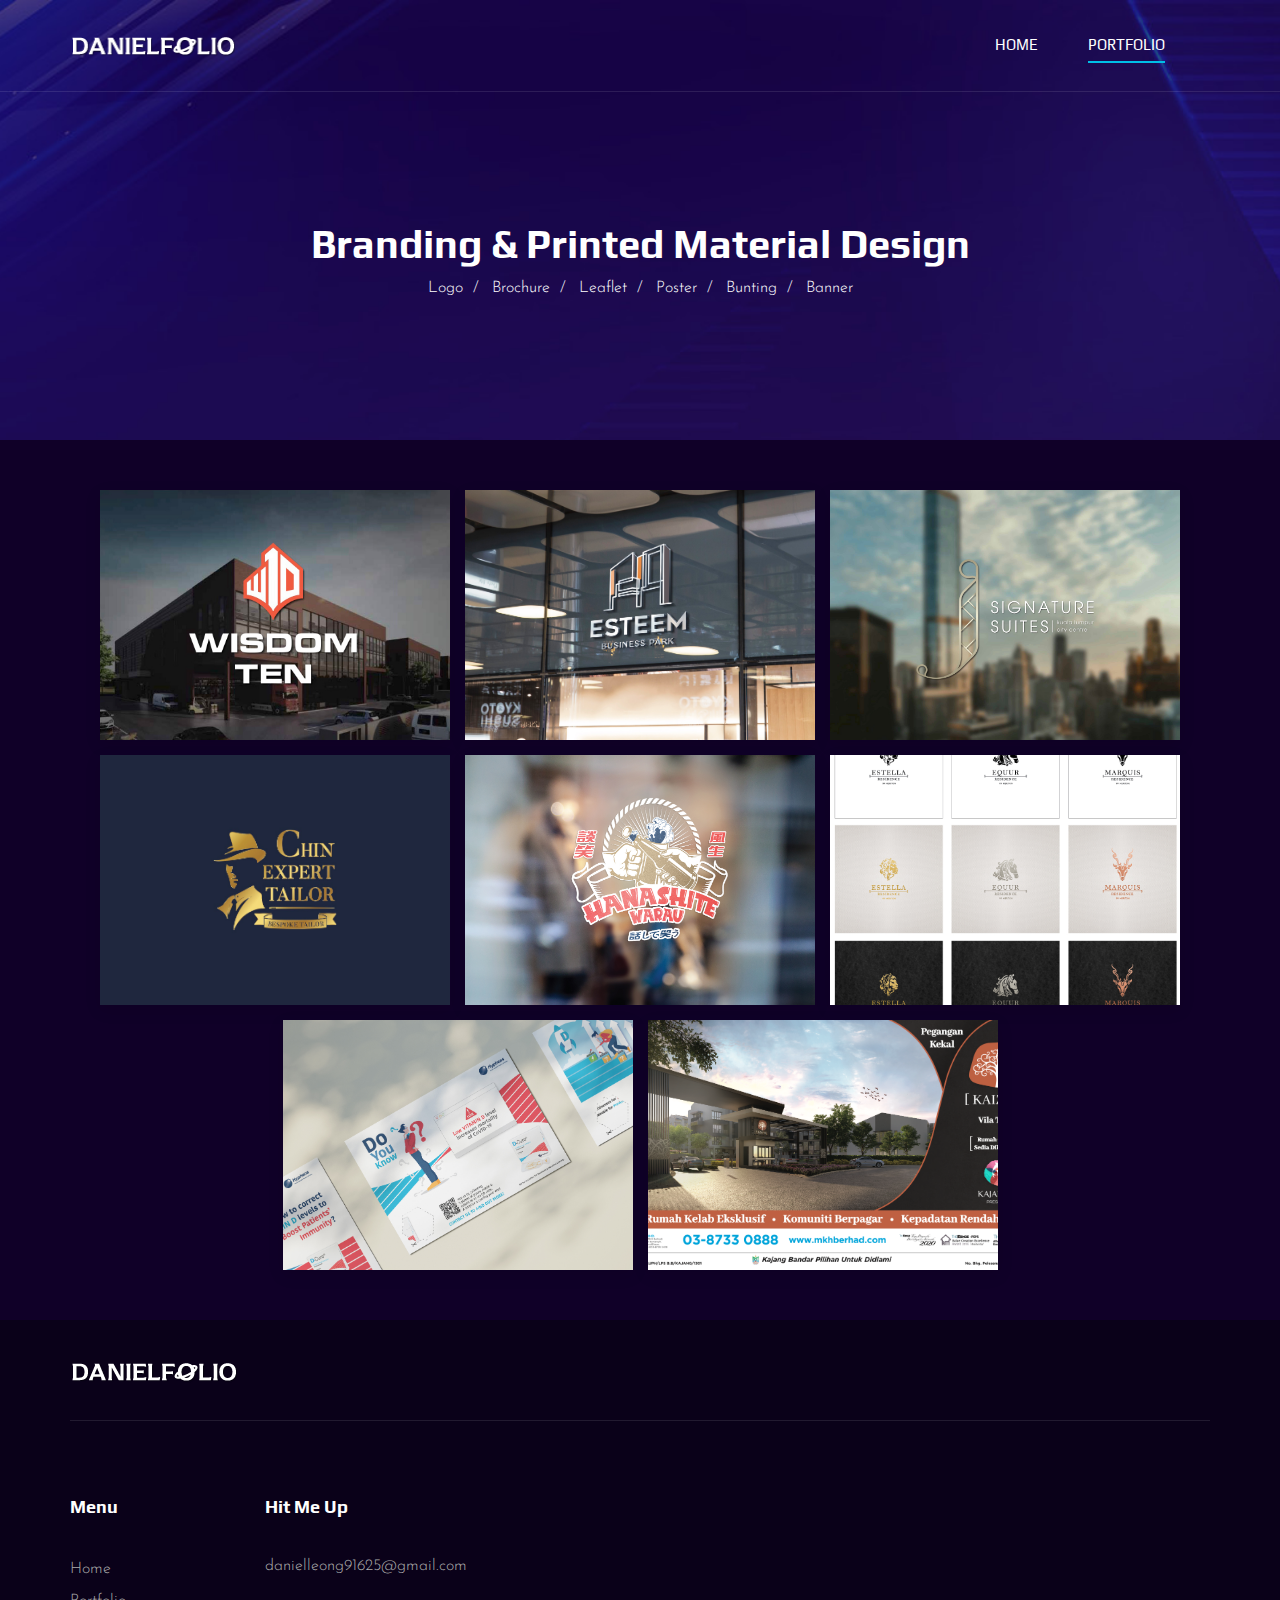
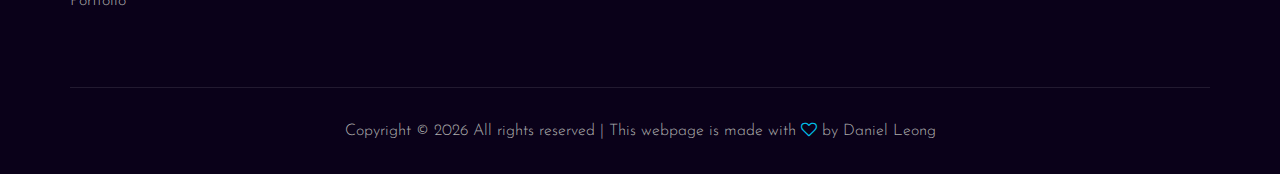
<file: branding-printed.html>
<!DOCTYPE html>
<html lang="zxx">

<head>
    <meta charset="UTF-8">
    <meta name="description" content="Videograph Template">
    <meta name="keywords" content="Videograph, unica, creative, html">
    <meta name="viewport" content="width=device-width, initial-scale=1.0">
    <meta http-equiv="X-UA-Compatible" content="ie=edge">
    <title>Danielfolio | Branding & Printed Material Design</title>

    <!-- Google Font -->
    <link href="https://fonts.googleapis.com/css2?family=Play:wght@400;700&display=swap" rel="stylesheet">
    <link href="https://fonts.googleapis.com/css2?family=Josefin+Sans:wght@300;400;500;600;700&display=swap"
        rel="stylesheet">

    <!-- Css Styles -->
    <link rel="stylesheet" href="css/bootstrap.min.css" type="text/css">
    <link rel="stylesheet" href="css/font-awesome.min.css" type="text/css">
    <link rel="stylesheet" href="css/elegant-icons.css" type="text/css">
    <link rel="stylesheet" href="css/owl.carousel.min.css" type="text/css">
    <link rel="stylesheet" href="css/magnific-popup.css" type="text/css">
    <link rel="stylesheet" href="css/slicknav.min.css" type="text/css">
    <link rel="stylesheet" href="css/style.css" type="text/css">
    <link rel="stylesheet" href="css/style2.css" type="text/css">

</head>

<body>
    <!-- Page Preloder -->
    <div id="preloder">
        <div class="loader"></div>
    </div>

    <!-- Header Section Begin -->
    <header class="header">
        <div class="container">
            <div class="row">
                <div class="col-lg-2">
                    <div class="header__logo">
                        <a href="./index.html"><img src="img/danielfolio-logo.png" alt=""></a>
                    </div>
                </div>
                <div class="col-lg-10">
                    <div class="header__nav__option">
                        <nav class="header__nav__menu mobile-menu">
                            <ul>
                                <li><a href="./index.html">Home</a></li>
                                <li class="active"><a href="./portfolio.html">Portfolio</a></li>
                            </ul>
                        </nav>
                        
                    </div>
                </div>
            </div>
            <div id="mobile-menu-wrap"></div>
        </div>
    </header>
    <!-- Header End -->

    <!-- Breadcrumb Begin -->
    <div class="breadcrumb-option spad set-bg" data-setbg="img/breadcrumb-bg.jpg">
        <div class="container">
            <div class="row">
                <div class="col-lg-12 text-center">
                    <div class="portfolio__item__text2">
                        <h2>Branding & Printed Material Design</h2>
                            <ul>
                                <li>Logo</li>
                                <li>Brochure</li>
                                <li>Leaflet</li>
                                <li>Poster</li>
                                <li>Bunting</li>
                                <li>Banner</li>
                            </ul>
                        <!--<div class="breadcrumb__links">
                            <a href="#">Home</a>
                            <span>About</span>
                        </div>-->
                    </div>
                </div>
            </div>
        </div>
    </div>
    <!-- Breadcrumb End -->

    <div class="container2">
                
        <div class="image-container2">
                    <div class="image container-hover">
                        <a href="wisdom.html"><img src="img/portfolio/wisdom/Wisdom-1.jpg" alt="social media" class="imagehover" style="width:100%">
                        </a>
                        <a href="wisdom.html" class="middle-hover">
                            <div class="text-hover">Logo Design</div>
                        </a>
                    </div>
                    <div class="image container-hover">
                        <a href="esteem.html"><img src="img/portfolio/esteem/Esteem-Logo1.4.jpg" alt="social media" class="imagehover" style="width:100%">
                        </a>
                        <a href="esteem.html" class="middle-hover">
                            <div class="text-hover">Logo Design</div>
                        </a>
                    </div>
                    <div class="image container-hover">
                        <a href="js.html"><img src="img/portfolio/JS/J-Logo1.4.jpg" alt="social media" class="imagehover" style="width:100%">
                        </a>
                        <a href="js.html" class="middle-hover">
                            <div class="text-hover">Logo Design</div>
                        </a>
                    </div>
                    <div class="image container-hover">
                        <a href="trailor.html"><img src="img/portfolio/trailor/Tailor2.jpg" alt="social media" class="imagehover" style="width:100%">
                        </a>
                        <a href="trailor.html" class="middle-hover">
                            <div class="text-hover">Logo Design</div>
                        </a>
                    </div>
                    <div class="image container-hover">
                        <a href="hanashite.html"><img src="img/portfolio/hanashite/hanashite-logo5.jpg" alt="social media" class="imagehover" style="width:100%">
                        </a>
                        <a href="hanashite.html" class="middle-hover">
                            <div class="text-hover">Logo Design</div>
                        </a>
                    </div>
                    <div class="image container-hover">
                        <a href="others.html"><img src="img/portfolio/others/others1.jpg" alt="social media" class="imagehover" style="width:100%">
                        </a>
                        <a href="others.html" class="middle-hover">
                            <div class="text-hover">Logo Design</div>
                        </a>
                    </div>
                    <div class="image container-hover">
                        <a href="printed-dcure.html"><img src="img/portfolio/Main/printed_dcure-main.jpg" alt="social media" class="imagehover" style="width:100%">
                        </a>
                        <a href="printed-dcure.html" class="middle-hover">
                            <div class="text-hover">Printed Material Design</div>
                        </a>
                    </div>
                    <div class="image container-hover">
                        <a href="printed-property.html"><img src="img/portfolio/printed/property/kaizen_billboard.png" alt="social media" class="imagehover" style="width:100%">
                        </a>
                        <a href="printed-property.html" class="middle-hover">
                            <div class="text-hover">Printed Material Design</div>
                        </a>
                    </div>
        </div>

    <!-- Portfolio Section Begin
    <section class="portfolio spad">
        <div class="container">
            <div class="row">
                <div class="col-lg-12">
                    <ul class="portfolio__filter">
                        <li class="active" data-filter="*">All</li>
                        <li data-filter=".branding">Branding</li>
                        <li data-filter=".digital-marketing">Digital marketing</li>
                        <li data-filter=".web">Web</li>
                        <li data-filter=".photography">Photography</li>
                        <li data-filter=" .ecommerce">eCommerce</li>
                    </ul>
                </div>
            </div>

           <div class="container">
            <div class="row portfolio__gallery">
                <div class="col-lg-4 col-md-6 col-sm-6 mix branding">
                    <div class="portfolio__item">
                        <div class="portfolio__item__video set-bg" data-setbg="img/portfolio/Social-Media-Photo-Post-Men-1-thumnail.jpg">
                            <a href="social media.html" class="expand-btn image-popup">
                                <i class="fa fa-expand fa-2x"></i>
                            </a>
                        </div>
                        <div class="portfolio__item__text">
                            <h4>SOCIAL MEDIA</h4>
                            <ul>
                                <li>CG210</li>
                                <li>Still Image Posting</li>
                            </ul>
                        </div>
                    </div>
                </div>
                <div class="col-lg-4 col-md-6 col-sm-6 mix digital-marketing">
                    <div class="portfolio__item">
                        <div class="portfolio__item__video set-bg" data-setbg="img/portfolio/portfolio-2.jpg">
                            <a href="https://www.youtube.com/watch?v=LXb3EKWsInQ" class="play-btn video-popup"><i
                                    class="fa fa-play"></i></a>
                        </div>
                        <div class="portfolio__item__text">
                            <h4>VIP Auto Tires & Service</h4>
                            <span>Photography</span>
                        </div>
                    </div>
                </div>
                <div class="col-lg-4 col-md-6 col-sm-6 mix web">
                    <div class="portfolio__item">
                        <div class="portfolio__item__video set-bg" data-setbg="img/portfolio/portfolio-3.jpg">
                            <a href="https://www.youtube.com/watch?v=LXb3EKWsInQ" class="play-btn video-popup"><i
                                    class="fa fa-play"></i></a>
                        </div>
                        <div class="portfolio__item__text">
                            <h4>VIP Auto Tires & Service</h4>
                            <ul>
                                <li>eCommerce</li>
                                <li>Magento</li>
                            </ul>
                        </div>
                    </div>
                </div>
                <div class="col-lg-4 col-md-6 col-sm-6 mix photography">
                    <div class="portfolio__item">
                        <div class="portfolio__item__video set-bg" data-setbg="img/portfolio/portfolio-4.jpg">
                            <a href="https://www.youtube.com/watch?v=LXb3EKWsInQ" class="play-btn video-popup"><i
                                    class="fa fa-play"></i></a>
                        </div>
                        <div class="portfolio__item__text">
                            <h4>VIP Auto Tires & Service</h4>
                            <ul>
                                <li>eCommerce</li>
                                <li>Magento</li>
                            </ul>
                        </div>
                    </div>
                </div>
                <div class="col-lg-4 col-md-6 col-sm-6 mix ecommerce">
                    <div class="portfolio__item">
                        <div class="portfolio__item__video set-bg" data-setbg="img/portfolio/portfolio-5.jpg">
                            <a href="https://www.youtube.com/watch?v=LXb3EKWsInQ" class="play-btn video-popup"><i
                                    class="fa fa-play"></i></a>
                        </div>
                        <div class="portfolio__item__text">
                            <h4>VIP Auto Tires & Service</h4>
                            <span>Photography</span>
                        </div>
                    </div>
                </div>
                <div class="col-lg-4 col-md-6 col-sm-6 mix branding">
                    <div class="portfolio__item">
                        <div class="portfolio__item__video set-bg" data-setbg="img/portfolio/portfolio-6.jpg">
                            <a href="https://www.youtube.com/watch?v=LXb3EKWsInQ" class="play-btn video-popup"><i
                                    class="fa fa-play"></i></a>
                        </div>
                        <div class="portfolio__item__text">
                            <h4>VIP Auto Tires & Service</h4>
                            <ul>
                                <li>eCommerce</li>
                                <li>Magento</li>
                            </ul>
                        </div>
                    </div>
                </div>
                <div class="col-lg-4 col-md-6 col-sm-6 mix web">
                    <div class="portfolio__item">
                        <div class="portfolio__item__video set-bg" data-setbg="img/portfolio/portfolio-7.jpg">
                            <a href="https://www.youtube.com/watch?v=LXb3EKWsInQ" class="play-btn video-popup"><i
                                    class="fa fa-play"></i></a>
                        </div>
                        <div class="portfolio__item__text">
                            <h4>VIP Auto Tires & Service</h4>
                            <ul>
                                <li>eCommerce</li>
                                <li>Magento</li>
                            </ul>
                        </div>
                    </div>
                </div>
                <div class="col-lg-4 col-md-6 col-sm-6 mix photography">
                    <div class="portfolio__item">
                        <div class="portfolio__item__video set-bg" data-setbg="img/portfolio/portfolio-8.jpg">
                            <a href="https://www.youtube.com/watch?v=LXb3EKWsInQ" class="play-btn video-popup"><i
                                    class="fa fa-play"></i></a>
                        </div>
                        <div class="portfolio__item__text">
                            <h4>VIP Auto Tires & Service</h4>
                            <span>Photography</span>
                        </div>
                    </div>
                </div>
                <div class="col-lg-4 col-md-6 col-sm-6 mix ecommerce">
                    <div class="portfolio__item">
                        <div class="portfolio__item__video set-bg" data-setbg="img/portfolio/portfolio-9.jpg">
                            <a href="https://www.youtube.com/watch?v=LXb3EKWsInQ" class="play-btn video-popup"><i
                                    class="fa fa-play"></i></a>
                        </div>
                        <div class="portfolio__item__text">
                            <h4>VIP Auto Tires & Service</h4>
                            <ul>
                                <li>eCommerce</li>
                                <li>Magento</li>
                            </ul>
                        </div>
                    </div>
                </div>
            </div>
            <div class="row">
                <div class="col-lg-12">
                    <div class="pagination__option">
                        <a href="#" class="arrow__pagination left__arrow"><span class="arrow_left"></span> Prev</a>
                        <a href="#" class="number__pagination">1</a>
                        <a href="#" class="number__pagination">2</a>
                        <a href="#" class="arrow__pagination right__arrow">Next <span class="arrow_right"></span></a>
                    </div>
                </div>
            </div>
        </div>
    </section> -->
    <!-- Portfolio Section End -->

    <!-- Footer Section Begin -->
    <footer class="footer">
        <div class="container">
            <div class="footer__top">
                <div class="row">
                    <div class="col-lg-6 col-md-6">
                        <div class="footer__top__logo">
                            <a href="#"><img src="img/danielfolio-logo.png" alt=""></a>
                        </div>
                    </div>
                </div>
            </div>
            <div class="footer__option">
                <div class="row">
                    <div class="col-lg-2 col-md-3 col-sm-3">
                        <div class="footer__option__item">
                            <h5>Menu</h5>
                            <ul>
                                <li><a href="index.html">Home</a></li>
                                <li><a href="portfolio.html">Portfolio</a></li>
                            </ul>
                        </div>
                    </div>
                    <div class="col-lg-4 col-md-12">
                        <div class="footer__option__item">
                            <h5>Hit Me Up</h5>
                            <p>danielleong91625@gmail.com</p>
                        </div>
                    </div>
                </div>
            </div>
            <div class="footer__copyright">
                <div class="row">
                    <div class="col-lg-12 text-center">
                        <!-- Link back to Colorlib can't be removed. Template is licensed under CC BY 3.0. -->
                        <p class="footer__copyright__text">Copyright &copy;
                            <script>
                                document.write(new Date().getFullYear());
                            </script>
                            All rights reserved | This webpage is made with <i class="fa fa-heart-o"
                                aria-hidden="true"></i> by Daniel Leong</a>
                        </p>
                        <!-- Link back to Colorlib can't be removed. Template is licensed under CC BY 3.0. -->
                    </div>
                </div>
            </div>
        </div>
    </footer>
    <!-- Footer Section End -->

    <!-- Js Plugins -->
    <script src="js/jquery-3.3.1.min.js"></script>
    <script src="js/bootstrap.min.js"></script>
    <script src="js/jquery.magnific-popup.min.js"></script>
    <script src="js/mixitup.min.js"></script>
    <script src="js/masonry.pkgd.min.js"></script>
    <script src="js/jquery.slicknav.js"></script>
    <script src="js/owl.carousel.min.js"></script>
    <script src="js/main.js"></script>

    
    <script>
        
        document.querySelectorAll('.image-container2 img').forEach(image =>{
            image.onclick = () =>{
                document.querySelector('.popup-image').style.display = 'block',
                document.querySelector('.popup-image img').src = image.getAttribute('src');
            }
        });

        document.querySelector('.popup-image span').onclick =() =>{
            document.querySelector('.popup-image').style.display = 'none';

        }
    
    </script>

</body>

</html>
</file>
<file: css/elegant-icons.css>
@font-face {
	font-family: 'ElegantIcons';
	src:url('../fonts/ElegantIcons.eot');
	src:url('../fonts/ElegantIcons.eot?#iefix') format('embedded-opentype'),
		url('../fonts/ElegantIcons.woff') format('woff'),
		url('../fonts/ElegantIcons.ttf') format('truetype'),
		url('../fonts/ElegantIcons.svg#ElegantIcons') format('svg');
	font-weight: normal;
	font-style: normal;
}

/* Use the following CSS code if you want to use data attributes for inserting your icons */
[data-icon]:before {
	font-family: 'ElegantIcons';
	content: attr(data-icon);
	speak: none;
	font-weight: normal;
	font-variant: normal;
	text-transform: none;
	line-height: 1;
	-webkit-font-smoothing: antialiased;
	-moz-osx-font-smoothing: grayscale;
}

/* Use the following CSS code if you want to have a class per icon */
/*
Instead of a list of all class selectors,
you can use the generic selector below, but it's slower:
[class*="your-class-prefix"] {
*/
.arrow_up, .arrow_down, .arrow_left, .arrow_right, .arrow_left-up, .arrow_right-up, .arrow_right-down, .arrow_left-down, .arrow-up-down, .arrow_up-down_alt, .arrow_left-right_alt, .arrow_left-right, .arrow_expand_alt2, .arrow_expand_alt, .arrow_condense, .arrow_expand, .arrow_move, .arrow_carrot-up, .arrow_carrot-down, .arrow_carrot-left, .arrow_carrot-right, .arrow_carrot-2up, .arrow_carrot-2down, .arrow_carrot-2left, .arrow_carrot-2right, .arrow_carrot-up_alt2, .arrow_carrot-down_alt2, .arrow_carrot-left_alt2, .arrow_carrot-right_alt2, .arrow_carrot-2up_alt2, .arrow_carrot-2down_alt2, .arrow_carrot-2left_alt2, .arrow_carrot-2right_alt2, .arrow_triangle-up, .arrow_triangle-down, .arrow_triangle-left, .arrow_triangle-right, .arrow_triangle-up_alt2, .arrow_triangle-down_alt2, .arrow_triangle-left_alt2, .arrow_triangle-right_alt2, .arrow_back, .icon_minus-06, .icon_plus, .icon_close, .icon_check, .icon_minus_alt2, .icon_plus_alt2, .icon_close_alt2, .icon_check_alt2, .icon_zoom-out_alt, .icon_zoom-in_alt, .icon_search, .icon_box-empty, .icon_box-selected, .icon_minus-box, .icon_plus-box, .icon_box-checked, .icon_circle-empty, .icon_circle-slelected, .icon_stop_alt2, .icon_stop, .icon_pause_alt2, .icon_pause, .icon_menu, .icon_menu-square_alt2, .icon_menu-circle_alt2, .icon_ul, .icon_ol, .icon_adjust-horiz, .icon_adjust-vert, .icon_document_alt, .icon_documents_alt, .icon_pencil, .icon_pencil-edit_alt, .icon_pencil-edit, .icon_folder-alt, .icon_folder-open_alt, .icon_folder-add_alt, .icon_info_alt, .icon_error-oct_alt, .icon_error-circle_alt, .icon_error-triangle_alt, .icon_question_alt2, .icon_question, .icon_comment_alt, .icon_chat_alt, .icon_vol-mute_alt, .icon_volume-low_alt, .icon_volume-high_alt, .icon_quotations, .icon_quotations_alt2, .icon_clock_alt, .icon_lock_alt, .icon_lock-open_alt, .icon_key_alt, .icon_cloud_alt, .icon_cloud-upload_alt, .icon_cloud-download_alt, .icon_image, .icon_images, .icon_lightbulb_alt, .icon_gift_alt, .icon_house_alt, .icon_genius, .icon_mobile, .icon_tablet, .icon_laptop, .icon_desktop, .icon_camera_alt, .icon_mail_alt, .icon_cone_alt, .icon_ribbon_alt, .icon_bag_alt, .icon_creditcard, .icon_cart_alt, .icon_paperclip, .icon_tag_alt, .icon_tags_alt, .icon_trash_alt, .icon_cursor_alt, .icon_mic_alt, .icon_compass_alt, .icon_pin_alt, .icon_pushpin_alt, .icon_map_alt, .icon_drawer_alt, .icon_toolbox_alt, .icon_book_alt, .icon_calendar, .icon_film, .icon_table, .icon_contacts_alt, .icon_headphones, .icon_lifesaver, .icon_piechart, .icon_refresh, .icon_link_alt, .icon_link, .icon_loading, .icon_blocked, .icon_archive_alt, .icon_heart_alt, .icon_star_alt, .icon_star-half_alt, .icon_star, .icon_star-half, .icon_tools, .icon_tool, .icon_cog, .icon_cogs, .arrow_up_alt, .arrow_down_alt, .arrow_left_alt, .arrow_right_alt, .arrow_left-up_alt, .arrow_right-up_alt, .arrow_right-down_alt, .arrow_left-down_alt, .arrow_condense_alt, .arrow_expand_alt3, .arrow_carrot_up_alt, .arrow_carrot-down_alt, .arrow_carrot-left_alt, .arrow_carrot-right_alt, .arrow_carrot-2up_alt, .arrow_carrot-2dwnn_alt, .arrow_carrot-2left_alt, .arrow_carrot-2right_alt, .arrow_triangle-up_alt, .arrow_triangle-down_alt, .arrow_triangle-left_alt, .arrow_triangle-right_alt, .icon_minus_alt, .icon_plus_alt, .icon_close_alt, .icon_check_alt, .icon_zoom-out, .icon_zoom-in, .icon_stop_alt, .icon_menu-square_alt, .icon_menu-circle_alt, .icon_document, .icon_documents, .icon_pencil_alt, .icon_folder, .icon_folder-open, .icon_folder-add, .icon_folder_upload, .icon_folder_download, .icon_info, .icon_error-circle, .icon_error-oct, .icon_error-triangle, .icon_question_alt, .icon_comment, .icon_chat, .icon_vol-mute, .icon_volume-low, .icon_volume-high, .icon_quotations_alt, .icon_clock, .icon_lock, .icon_lock-open, .icon_key, .icon_cloud, .icon_cloud-upload, .icon_cloud-download, .icon_lightbulb, .icon_gift, .icon_house, .icon_camera, .icon_mail, .icon_cone, .icon_ribbon, .icon_bag, .icon_cart, .icon_tag, .icon_tags, .icon_trash, .icon_cursor, .icon_mic, .icon_compass, .icon_pin, .icon_pushpin, .icon_map, .icon_drawer, .icon_toolbox, .icon_book, .icon_contacts, .icon_archive, .icon_heart, .icon_profile, .icon_group, .icon_grid-2x2, .icon_grid-3x3, .icon_music, .icon_pause_alt, .icon_phone, .icon_upload, .icon_download, .social_facebook, .social_twitter, .social_pinterest, .social_googleplus, .social_tumblr, .social_tumbleupon, .social_wordpress, .social_instagram, .social_dribbble, .social_vimeo, .social_linkedin, .social_rss, .social_deviantart, .social_share, .social_myspace, .social_skype, .social_youtube, .social_picassa, .social_googledrive, .social_flickr, .social_blogger, .social_spotify, .social_delicious, .social_facebook_circle, .social_twitter_circle, .social_pinterest_circle, .social_googleplus_circle, .social_tumblr_circle, .social_stumbleupon_circle, .social_wordpress_circle, .social_instagram_circle, .social_dribbble_circle, .social_vimeo_circle, .social_linkedin_circle, .social_rss_circle, .social_deviantart_circle, .social_share_circle, .social_myspace_circle, .social_skype_circle, .social_youtube_circle, .social_picassa_circle, .social_googledrive_alt2, .social_flickr_circle, .social_blogger_circle, .social_spotify_circle, .social_delicious_circle, .social_facebook_square, .social_twitter_square, .social_pinterest_square, .social_googleplus_square, .social_tumblr_square, .social_stumbleupon_square, .social_wordpress_square, .social_instagram_square, .social_dribbble_square, .social_vimeo_square, .social_linkedin_square, .social_rss_square, .social_deviantart_square, .social_share_square, .social_myspace_square, .social_skype_square, .social_youtube_square, .social_picassa_square, .social_googledrive_square, .social_flickr_square, .social_blogger_square, .social_spotify_square, .social_delicious_square, .icon_printer, .icon_calulator, .icon_building, .icon_floppy, .icon_drive, .icon_search-2, .icon_id, .icon_id-2, .icon_puzzle, .icon_like, .icon_dislike, .icon_mug, .icon_currency, .icon_wallet, .icon_pens, .icon_easel, .icon_flowchart, .icon_datareport, .icon_briefcase, .icon_shield, .icon_percent, .icon_globe, .icon_globe-2, .icon_target, .icon_hourglass, .icon_balance, .icon_rook, .icon_printer-alt, .icon_calculator_alt, .icon_building_alt, .icon_floppy_alt, .icon_drive_alt, .icon_search_alt, .icon_id_alt, .icon_id-2_alt, .icon_puzzle_alt, .icon_like_alt, .icon_dislike_alt, .icon_mug_alt, .icon_currency_alt, .icon_wallet_alt, .icon_pens_alt, .icon_easel_alt, .icon_flowchart_alt, .icon_datareport_alt, .icon_briefcase_alt, .icon_shield_alt, .icon_percent_alt, .icon_globe_alt, .icon_clipboard {
	font-family: 'ElegantIcons';
	speak: none;
	font-style: normal;
	font-weight: normal;
	font-variant: normal;
	text-transform: none;
	line-height: 1;
	-webkit-font-smoothing: antialiased;
}
.arrow_up:before {
	content: "\21";
}
.arrow_down:before {
	content: "\22";
}
.arrow_left:before {
	content: "\23";
}
.arrow_right:before {
	content: "\24";
}
.arrow_left-up:before {
	content: "\25";
}
.arrow_right-up:before {
	content: "\26";
}
.arrow_right-down:before {
	content: "\27";
}
.arrow_left-down:before {
	content: "\28";
}
.arrow-up-down:before {
	content: "\29";
}
.arrow_up-down_alt:before {
	content: "\2a";
}
.arrow_left-right_alt:before {
	content: "\2b";
}
.arrow_left-right:before {
	content: "\2c";
}
.arrow_expand_alt2:before {
	content: "\2d";
}
.arrow_expand_alt:before {
	content: "\2e";
}
.arrow_condense:before {
	content: "\2f";
}
.arrow_expand:before {
	content: "\30";
}
.arrow_move:before {
	content: "\31";
}
.arrow_carrot-up:before {
	content: "\32";
}
.arrow_carrot-down:before {
	content: "\33";
}
.arrow_carrot-left:before {
	content: "\34";
}
.arrow_carrot-right:before {
	content: "\35";
}
.arrow_carrot-2up:before {
	content: "\36";
}
.arrow_carrot-2down:before {
	content: "\37";
}
.arrow_carrot-2left:before {
	content: "\38";
}
.arrow_carrot-2right:before {
	content: "\39";
}
.arrow_carrot-up_alt2:before {
	content: "\3a";
}
.arrow_carrot-down_alt2:before {
	content: "\3b";
}
.arrow_carrot-left_alt2:before {
	content: "\3c";
}
.arrow_carrot-right_alt2:before {
	content: "\3d";
}
.arrow_carrot-2up_alt2:before {
	content: "\3e";
}
.arrow_carrot-2down_alt2:before {
	content: "\3f";
}
.arrow_carrot-2left_alt2:before {
	content: "\40";
}
.arrow_carrot-2right_alt2:before {
	content: "\41";
}
.arrow_triangle-up:before {
	content: "\42";
}
.arrow_triangle-down:before {
	content: "\43";
}
.arrow_triangle-left:before {
	content: "\44";
}
.arrow_triangle-right:before {
	content: "\45";
}
.arrow_triangle-up_alt2:before {
	content: "\46";
}
.arrow_triangle-down_alt2:before {
	content: "\47";
}
.arrow_triangle-left_alt2:before {
	content: "\48";
}
.arrow_triangle-right_alt2:before {
	content: "\49";
}
.arrow_back:before {
	content: "\4a";
}
.icon_minus-06:before {
	content: "\4b";
}
.icon_plus:before {
	content: "\4c";
}
.icon_close:before {
	content: "\4d";
}
.icon_check:before {
	content: "\4e";
}
.icon_minus_alt2:before {
	content: "\4f";
}
.icon_plus_alt2:before {
	content: "\50";
}
.icon_close_alt2:before {
	content: "\51";
}
.icon_check_alt2:before {
	content: "\52";
}
.icon_zoom-out_alt:before {
	content: "\53";
}
.icon_zoom-in_alt:before {
	content: "\54";
}
.icon_search:before {
	content: "\55";
}
.icon_box-empty:before {
	content: "\56";
}
.icon_box-selected:before {
	content: "\57";
}
.icon_minus-box:before {
	content: "\58";
}
.icon_plus-box:before {
	content: "\59";
}
.icon_box-checked:before {
	content: "\5a";
}
.icon_circle-empty:before {
	content: "\5b";
}
.icon_circle-slelected:before {
	content: "\5c";
}
.icon_stop_alt2:before {
	content: "\5d";
}
.icon_stop:before {
	content: "\5e";
}
.icon_pause_alt2:before {
	content: "\5f";
}
.icon_pause:before {
	content: "\60";
}
.icon_menu:before {
	content: "\61";
}
.icon_menu-square_alt2:before {
	content: "\62";
}
.icon_menu-circle_alt2:before {
	content: "\63";
}
.icon_ul:before {
	content: "\64";
}
.icon_ol:before {
	content: "\65";
}
.icon_adjust-horiz:before {
	content: "\66";
}
.icon_adjust-vert:before {
	content: "\67";
}
.icon_document_alt:before {
	content: "\68";
}
.icon_documents_alt:before {
	content: "\69";
}
.icon_pencil:before {
	content: "\6a";
}
.icon_pencil-edit_alt:before {
	content: "\6b";
}
.icon_pencil-edit:before {
	content: "\6c";
}
.icon_folder-alt:before {
	content: "\6d";
}
.icon_folder-open_alt:before {
	content: "\6e";
}
.icon_folder-add_alt:before {
	content: "\6f";
}
.icon_info_alt:before {
	content: "\70";
}
.icon_error-oct_alt:before {
	content: "\71";
}
.icon_error-circle_alt:before {
	content: "\72";
}
.icon_error-triangle_alt:before {
	content: "\73";
}
.icon_question_alt2:before {
	content: "\74";
}
.icon_question:before {
	content: "\75";
}
.icon_comment_alt:before {
	content: "\76";
}
.icon_chat_alt:before {
	content: "\77";
}
.icon_vol-mute_alt:before {
	content: "\78";
}
.icon_volume-low_alt:before {
	content: "\79";
}
.icon_volume-high_alt:before {
	content: "\7a";
}
.icon_quotations:before {
	content: "\7b";
}
.icon_quotations_alt2:before {
	content: "\7c";
}
.icon_clock_alt:before {
	content: "\7d";
}
.icon_lock_alt:before {
	content: "\7e";
}
.icon_lock-open_alt:before {
	content: "\e000";
}
.icon_key_alt:before {
	content: "\e001";
}
.icon_cloud_alt:before {
	content: "\e002";
}
.icon_cloud-upload_alt:before {
	content: "\e003";
}
.icon_cloud-download_alt:before {
	content: "\e004";
}
.icon_image:before {
	content: "\e005";
}
.icon_images:before {
	content: "\e006";
}
.icon_lightbulb_alt:before {
	content: "\e007";
}
.icon_gift_alt:before {
	content: "\e008";
}
.icon_house_alt:before {
	content: "\e009";
}
.icon_genius:before {
	content: "\e00a";
}
.icon_mobile:before {
	content: "\e00b";
}
.icon_tablet:before {
	content: "\e00c";
}
.icon_laptop:before {
	content: "\e00d";
}
.icon_desktop:before {
	content: "\e00e";
}
.icon_camera_alt:before {
	content: "\e00f";
}
.icon_mail_alt:before {
	content: "\e010";
}
.icon_cone_alt:before {
	content: "\e011";
}
.icon_ribbon_alt:before {
	content: "\e012";
}
.icon_bag_alt:before {
	content: "\e013";
}
.icon_creditcard:before {
	content: "\e014";
}
.icon_cart_alt:before {
	content: "\e015";
}
.icon_paperclip:before {
	content: "\e016";
}
.icon_tag_alt:before {
	content: "\e017";
}
.icon_tags_alt:before {
	content: "\e018";
}
.icon_trash_alt:before {
	content: "\e019";
}
.icon_cursor_alt:before {
	content: "\e01a";
}
.icon_mic_alt:before {
	content: "\e01b";
}
.icon_compass_alt:before {
	content: "\e01c";
}
.icon_pin_alt:before {
	content: "\e01d";
}
.icon_pushpin_alt:before {
	content: "\e01e";
}
.icon_map_alt:before {
	content: "\e01f";
}
.icon_drawer_alt:before {
	content: "\e020";
}
.icon_toolbox_alt:before {
	content: "\e021";
}
.icon_book_alt:before {
	content: "\e022";
}
.icon_calendar:before {
	content: "\e023";
}
.icon_film:before {
	content: "\e024";
}
.icon_table:before {
	content: "\e025";
}
.icon_contacts_alt:before {
	content: "\e026";
}
.icon_headphones:before {
	content: "\e027";
}
.icon_lifesaver:before {
	content: "\e028";
}
.icon_piechart:before {
	content: "\e029";
}
.icon_refresh:before {
	content: "\e02a";
}
.icon_link_alt:before {
	content: "\e02b";
}
.icon_link:before {
	content: "\e02c";
}
.icon_loading:before {
	content: "\e02d";
}
.icon_blocked:before {
	content: "\e02e";
}
.icon_archive_alt:before {
	content: "\e02f";
}
.icon_heart_alt:before {
	content: "\e030";
}
.icon_star_alt:before {
	content: "\e031";
}
.icon_star-half_alt:before {
	content: "\e032";
}
.icon_star:before {
	content: "\e033";
}
.icon_star-half:before {
	content: "\e034";
}
.icon_tools:before {
	content: "\e035";
}
.icon_tool:before {
	content: "\e036";
}
.icon_cog:before {
	content: "\e037";
}
.icon_cogs:before {
	content: "\e038";
}
.arrow_up_alt:before {
	content: "\e039";
}
.arrow_down_alt:before {
	content: "\e03a";
}
.arrow_left_alt:before {
	content: "\e03b";
}
.arrow_right_alt:before {
	content: "\e03c";
}
.arrow_left-up_alt:before {
	content: "\e03d";
}
.arrow_right-up_alt:before {
	content: "\e03e";
}
.arrow_right-down_alt:before {
	content: "\e03f";
}
.arrow_left-down_alt:before {
	content: "\e040";
}
.arrow_condense_alt:before {
	content: "\e041";
}
.arrow_expand_alt3:before {
	content: "\e042";
}
.arrow_carrot_up_alt:before {
	content: "\e043";
}
.arrow_carrot-down_alt:before {
	content: "\e044";
}
.arrow_carrot-left_alt:before {
	content: "\e045";
}
.arrow_carrot-right_alt:before {
	content: "\e046";
}
.arrow_carrot-2up_alt:before {
	content: "\e047";
}
.arrow_carrot-2dwnn_alt:before {
	content: "\e048";
}
.arrow_carrot-2left_alt:before {
	content: "\e049";
}
.arrow_carrot-2right_alt:before {
	content: "\e04a";
}
.arrow_triangle-up_alt:before {
	content: "\e04b";
}
.arrow_triangle-down_alt:before {
	content: "\e04c";
}
.arrow_triangle-left_alt:before {
	content: "\e04d";
}
.arrow_triangle-right_alt:before {
	content: "\e04e";
}
.icon_minus_alt:before {
	content: "\e04f";
}
.icon_plus_alt:before {
	content: "\e050";
}
.icon_close_alt:before {
	content: "\e051";
}
.icon_check_alt:before {
	content: "\e052";
}
.icon_zoom-out:before {
	content: "\e053";
}
.icon_zoom-in:before {
	content: "\e054";
}
.icon_stop_alt:before {
	content: "\e055";
}
.icon_menu-square_alt:before {
	content: "\e056";
}
.icon_menu-circle_alt:before {
	content: "\e057";
}
.icon_document:before {
	content: "\e058";
}
.icon_documents:before {
	content: "\e059";
}
.icon_pencil_alt:before {
	content: "\e05a";
}
.icon_folder:before {
	content: "\e05b";
}
.icon_folder-open:before {
	content: "\e05c";
}
.icon_folder-add:before {
	content: "\e05d";
}
.icon_folder_upload:before {
	content: "\e05e";
}
.icon_folder_download:before {
	content: "\e05f";
}
.icon_info:before {
	content: "\e060";
}
.icon_error-circle:before {
	content: "\e061";
}
.icon_error-oct:before {
	content: "\e062";
}
.icon_error-triangle:before {
	content: "\e063";
}
.icon_question_alt:before {
	content: "\e064";
}
.icon_comment:before {
	content: "\e065";
}
.icon_chat:before {
	content: "\e066";
}
.icon_vol-mute:before {
	content: "\e067";
}
.icon_volume-low:before {
	content: "\e068";
}
.icon_volume-high:before {
	content: "\e069";
}
.icon_quotations_alt:before {
	content: "\e06a";
}
.icon_clock:before {
	content: "\e06b";
}
.icon_lock:before {
	content: "\e06c";
}
.icon_lock-open:before {
	content: "\e06d";
}
.icon_key:before {
	content: "\e06e";
}
.icon_cloud:before {
	content: "\e06f";
}
.icon_cloud-upload:before {
	content: "\e070";
}
.icon_cloud-download:before {
	content: "\e071";
}
.icon_lightbulb:before {
	content: "\e072";
}
.icon_gift:before {
	content: "\e073";
}
.icon_house:before {
	content: "\e074";
}
.icon_camera:before {
	content: "\e075";
}
.icon_mail:before {
	content: "\e076";
}
.icon_cone:before {
	content: "\e077";
}
.icon_ribbon:before {
	content: "\e078";
}
.icon_bag:before {
	content: "\e079";
}
.icon_cart:before {
	content: "\e07a";
}
.icon_tag:before {
	content: "\e07b";
}
.icon_tags:before {
	content: "\e07c";
}
.icon_trash:before {
	content: "\e07d";
}
.icon_cursor:before {
	content: "\e07e";
}
.icon_mic:before {
	content: "\e07f";
}
.icon_compass:before {
	content: "\e080";
}
.icon_pin:before {
	content: "\e081";
}
.icon_pushpin:before {
	content: "\e082";
}
.icon_map:before {
	content: "\e083";
}
.icon_drawer:before {
	content: "\e084";
}
.icon_toolbox:before {
	content: "\e085";
}
.icon_book:before {
	content: "\e086";
}
.icon_contacts:before {
	content: "\e087";
}
.icon_archive:before {
	content: "\e088";
}
.icon_heart:before {
	content: "\e089";
}
.icon_profile:before {
	content: "\e08a";
}
.icon_group:before {
	content: "\e08b";
}
.icon_grid-2x2:before {
	content: "\e08c";
}
.icon_grid-3x3:before {
	content: "\e08d";
}
.icon_music:before {
	content: "\e08e";
}
.icon_pause_alt:before {
	content: "\e08f";
}
.icon_phone:before {
	content: "\e090";
}
.icon_upload:before {
	content: "\e091";
}
.icon_download:before {
	content: "\e092";
}
.social_facebook:before {
	content: "\e093";
}
.social_twitter:before {
	content: "\e094";
}
.social_pinterest:before {
	content: "\e095";
}
.social_googleplus:before {
	content: "\e096";
}
.social_tumblr:before {
	content: "\e097";
}
.social_tumbleupon:before {
	content: "\e098";
}
.social_wordpress:before {
	content: "\e099";
}
.social_instagram:before {
	content: "\e09a";
}
.social_dribbble:before {
	content: "\e09b";
}
.social_vimeo:before {
	content: "\e09c";
}
.social_linkedin:before {
	content: "\e09d";
}
.social_rss:before {
	content: "\e09e";
}
.social_deviantart:before {
	content: "\e09f";
}
.social_share:before {
	content: "\e0a0";
}
.social_myspace:before {
	content: "\e0a1";
}
.social_skype:before {
	content: "\e0a2";
}
.social_youtube:before {
	content: "\e0a3";
}
.social_picassa:before {
	content: "\e0a4";
}
.social_googledrive:before {
	content: "\e0a5";
}
.social_flickr:before {
	content: "\e0a6";
}
.social_blogger:before {
	content: "\e0a7";
}
.social_spotify:before {
	content: "\e0a8";
}
.social_delicious:before {
	content: "\e0a9";
}
.social_facebook_circle:before {
	content: "\e0aa";
}
.social_twitter_circle:before {
	content: "\e0ab";
}
.social_pinterest_circle:before {
	content: "\e0ac";
}
.social_googleplus_circle:before {
	content: "\e0ad";
}
.social_tumblr_circle:before {
	content: "\e0ae";
}
.social_stumbleupon_circle:before {
	content: "\e0af";
}
.social_wordpress_circle:before {
	content: "\e0b0";
}
.social_instagram_circle:before {
	content: "\e0b1";
}
.social_dribbble_circle:before {
	content: "\e0b2";
}
.social_vimeo_circle:before {
	content: "\e0b3";
}
.social_linkedin_circle:before {
	content: "\e0b4";
}
.social_rss_circle:before {
	content: "\e0b5";
}
.social_deviantart_circle:before {
	content: "\e0b6";
}
.social_share_circle:before {
	content: "\e0b7";
}
.social_myspace_circle:before {
	content: "\e0b8";
}
.social_skype_circle:before {
	content: "\e0b9";
}
.social_youtube_circle:before {
	content: "\e0ba";
}
.social_picassa_circle:before {
	content: "\e0bb";
}
.social_googledrive_alt2:before {
	content: "\e0bc";
}
.social_flickr_circle:before {
	content: "\e0bd";
}
.social_blogger_circle:before {
	content: "\e0be";
}
.social_spotify_circle:before {
	content: "\e0bf";
}
.social_delicious_circle:before {
	content: "\e0c0";
}
.social_facebook_square:before {
	content: "\e0c1";
}
.social_twitter_square:before {
	content: "\e0c2";
}
.social_pinterest_square:before {
	content: "\e0c3";
}
.social_googleplus_square:before {
	content: "\e0c4";
}
.social_tumblr_square:before {
	content: "\e0c5";
}
.social_stumbleupon_square:before {
	content: "\e0c6";
}
.social_wordpress_square:before {
	content: "\e0c7";
}
.social_instagram_square:before {
	content: "\e0c8";
}
.social_dribbble_square:before {
	content: "\e0c9";
}
.social_vimeo_square:before {
	content: "\e0ca";
}
.social_linkedin_square:before {
	content: "\e0cb";
}
.social_rss_square:before {
	content: "\e0cc";
}
.social_deviantart_square:before {
	content: "\e0cd";
}
.social_share_square:before {
	content: "\e0ce";
}
.social_myspace_square:before {
	content: "\e0cf";
}
.social_skype_square:before {
	content: "\e0d0";
}
.social_youtube_square:before {
	content: "\e0d1";
}
.social_picassa_square:before {
	content: "\e0d2";
}
.social_googledrive_square:before {
	content: "\e0d3";
}
.social_flickr_square:before {
	content: "\e0d4";
}
.social_blogger_square:before {
	content: "\e0d5";
}
.social_spotify_square:before {
	content: "\e0d6";
}
.social_delicious_square:before {
	content: "\e0d7";
}
.icon_printer:before {
	content: "\e103";
}
.icon_calulator:before {
	content: "\e0ee";
}
.icon_building:before {
	content: "\e0ef";
}
.icon_floppy:before {
	content: "\e0e8";
}
.icon_drive:before {
	content: "\e0ea";
}
.icon_search-2:before {
	content: "\e101";
}
.icon_id:before {
	content: "\e107";
}
.icon_id-2:before {
	content: "\e108";
}
.icon_puzzle:before {
	content: "\e102";
}
.icon_like:before {
	content: "\e106";
}
.icon_dislike:before {
	content: "\e0eb";
}
.icon_mug:before {
	content: "\e105";
}
.icon_currency:before {
	content: "\e0ed";
}
.icon_wallet:before {
	content: "\e100";
}
.icon_pens:before {
	content: "\e104";
}
.icon_easel:before {
	content: "\e0e9";
}
.icon_flowchart:before {
	content: "\e109";
}
.icon_datareport:before {
	content: "\e0ec";
}
.icon_briefcase:before {
	content: "\e0fe";
}
.icon_shield:before {
	content: "\e0f6";
}
.icon_percent:before {
	content: "\e0fb";
}
.icon_globe:before {
	content: "\e0e2";
}
.icon_globe-2:before {
	content: "\e0e3";
}
.icon_target:before {
	content: "\e0f5";
}
.icon_hourglass:before {
	content: "\e0e1";
}
.icon_balance:before {
	content: "\e0ff";
}
.icon_rook:before {
	content: "\e0f8";
}
.icon_printer-alt:before {
	content: "\e0fa";
}
.icon_calculator_alt:before {
	content: "\e0e7";
}
.icon_building_alt:before {
	content: "\e0fd";
}
.icon_floppy_alt:before {
	content: "\e0e4";
}
.icon_drive_alt:before {
	content: "\e0e5";
}
.icon_search_alt:before {
	content: "\e0f7";
}
.icon_id_alt:before {
	content: "\e0e0";
}
.icon_id-2_alt:before {
	content: "\e0fc";
}
.icon_puzzle_alt:before {
	content: "\e0f9";
}
.icon_like_alt:before {
	content: "\e0dd";
}
.icon_dislike_alt:before {
	content: "\e0f1";
}
.icon_mug_alt:before {
	content: "\e0dc";
}
.icon_currency_alt:before {
	content: "\e0f3";
}
.icon_wallet_alt:before {
	content: "\e0d8";
}
.icon_pens_alt:before {
	content: "\e0db";
}
.icon_easel_alt:before {
	content: "\e0f0";
}
.icon_flowchart_alt:before {
	content: "\e0df";
}
.icon_datareport_alt:before {
	content: "\e0f2";
}
.icon_briefcase_alt:before {
	content: "\e0f4";
}
.icon_shield_alt:before {
	content: "\e0d9";
}
.icon_percent_alt:before {
	content: "\e0da";
}
.icon_globe_alt:before {
	content: "\e0de";
}
.icon_clipboard:before {
	content: "\e0e6";
}


	.glyph {
		float: left;
		text-align: center;
		padding: .75em;
		margin: .4em 1.5em .75em 0;
		width: 6em;
text-shadow: none;
	}
        .glyph_big {
        font-size: 128px;
        color: #59c5dc;
        float: left;
        margin-right: 20px;
        }

        .glyph div { padding-bottom: 10px;}

	.glyph input {
		font-family: consolas, monospace;
		font-size: 12px;
		width: 100%;
		text-align: center;
		border: 0;
		box-shadow: 0 0 0 1px #ccc;
		padding: .2em;
                -moz-border-radius: 5px;
                -webkit-border-radius: 5px;
	}
	.centered {
		margin-left: auto;
		margin-right: auto;
	}
	.glyph .fs1 {
		font-size: 2em;
	}
</file>
<file: css/style.css>
/******************************************************************
  Template Name: Dreams
  Description: Dreams wedding template
  Author: Colorib
  Author URI: https://colorlib.com/
  Version: 1.0
  Created: Colorib
******************************************************************/
/*------------------------------------------------------------------
[Table of contents]

1.  Template default CSS
	1.1	Variables
	1.2	Mixins
	1.3	Flexbox
	1.4	Reset
2.  Helper Css
3.  Header Section
4.  Hero Section
5.  Services Section
6.  Counter Section
7.  Team Section
8.  Latest Section
9.  Contact
10.  Footer Style
-------------------------------------------------------------------*/
/*----------------------------------------*/
/* Template default CSS
/*----------------------------------------*/
html,
body {
  height: 100%;
  font-family: "Josefin Sans", sans-serif;
  -webkit-font-smoothing: antialiased;
}

h1,
h2,
h3,
h4,
h5,
h6 {
  margin: 0;
  color: #111111;
  font-weight: 400;
  font-family: "Play", sans-serif;
}

h1 {
  font-size: 70px;
}

h2 {
  font-size: 36px;
}

h3 {
  font-size: 30px;
}

h4 {
  font-size: 24px;
}

h5 {
  font-size: 18px;
}

h6 {
  font-size: 16px;
}

p {
  font-size: 16px;
  font-family: "Josefin Sans", sans-serif;
  color: #adadad;
  font-weight: 400;
  line-height: 26px;
  margin: 0 0 15px 0;
}

img {
  max-width: 100%;
}

input:focus,
select:focus,
button:focus,
textarea:focus {
  outline: none;
}

a:hover,
a:focus {
  text-decoration: none;
  outline: none;
  color: #fff;
}

ul,
ol {
  padding: 0;
  margin: 0;
}

/*---------------------
  Helper CSS
-----------------------*/
.section-title {
  margin-bottom: 50px;
}
.section-title.center-title {
  text-align: center;
}
.section-title.center-title h2:after {
  right: 0;
  margin: 0 auto;
}
.section-title span {
  color: #ffffff;
  display: block;
  font-size: 16px;
  letter-spacing: 2px;
  text-transform: uppercase;
  margin-bottom: 6px;
}
.section-title h2 {
  color: #ffffff;
  font-weight: 700;
  text-transform: uppercase;
  position: relative;
  padding-bottom: 25px;
}
.section-title h2:after {
  position: absolute;
  left: 0;
  bottom: 0;
  height: 5px;
  width: 70px;
  background: #00bfe7;
  content: "";
}

.set-bg {
  background-repeat: no-repeat;
  background-size: cover;
  background-position: top center;
}

.spad {
  padding-top: 100px;
  padding-bottom: 100px;
}

.text-white h1,
.text-white h2,
.text-white h3,
.text-white h4,
.text-white h5,
.text-white h6,
.text-white p,
.text-white span,
.text-white li,
.text-white a {
  color: #fff;
}

/* buttons */
.primary-btn {
  display: inline-block;
  font-size: 15px;
  font-family: "Play", sans-serif;
  font-weight: 700;
  padding: 14px 32px 12px;
  color: #ffffff;
  text-transform: uppercase;
  letter-spacing: 2px;
  position: relative;
  z-index: 1;
}
.primary-btn:hover:before {
  height: 100%;
  width: 100%;
}
.primary-btn:hover:after {
  height: 100%;
  width: 100%;
}
.primary-btn:before {
  position: absolute;
  left: 0;
  top: 0;
  height: 30px;
  width: 30px;
  border-left: 2px solid #00bfe7;
  border-top: 2px solid #00bfe7;
  content: "";
  z-index: -1;
  -webkit-transition: all, 0.7s;
  -o-transition: all, 0.7s;
  transition: all, 0.7s;
}
.primary-btn:after {
  position: absolute;
  right: 0;
  bottom: 0;
  height: 30px;
  width: 30px;
  border-right: 2px solid #00bfe7;
  border-bottom: 2px solid #00bfe7;
  content: "";
  z-index: -1;
  -webkit-transition: all, 0.7s;
  -o-transition: all, 0.7s;
  transition: all, 0.7s;
}

.site-btn {
  font-size: 15px;
  color: #ffffff;
  background: #00bfe7;
  font-family: "Play", sans-serif;
  font-weight: 700;
  border: none;
  display: inline-block;
  text-transform: uppercase;
  letter-spacing: 2px;
  padding: 14px 34px 12px;
  width: 100%;
}

/* Preloder */
#preloder {
  position: fixed;
  width: 100%;
  height: 100%;
  top: 0;
  left: 0;
  z-index: 999999;
  background: #000;
}

.loader {
  width: 40px;
  height: 40px;
  position: absolute;
  top: 50%;
  left: 50%;
  margin-top: -13px;
  margin-left: -13px;
  border-radius: 60px;
  animation: loader 0.8s linear infinite;
  -webkit-animation: loader 0.8s linear infinite;
}

@keyframes loader {
  0% {
    -webkit-transform: rotate(0deg);
    transform: rotate(0deg);
    border: 4px solid #f44336;
    border-left-color: transparent;
  }
  50% {
    -webkit-transform: rotate(180deg);
    transform: rotate(180deg);
    border: 4px solid #673ab7;
    border-left-color: transparent;
  }
  100% {
    -webkit-transform: rotate(360deg);
    transform: rotate(360deg);
    border: 4px solid #f44336;
    border-left-color: transparent;
  }
}
@-webkit-keyframes loader {
  0% {
    -webkit-transform: rotate(0deg);
    border: 4px solid #f44336;
    border-left-color: transparent;
  }
  50% {
    -webkit-transform: rotate(180deg);
    border: 4px solid #673ab7;
    border-left-color: transparent;
  }
  100% {
    -webkit-transform: rotate(360deg);
    border: 4px solid #f44336;
    border-left-color: transparent;
  }
}
/*---------------------
  Header
-----------------------*/
.header {
  position: absolute;
  left: 0;
  top: 0;
  width: 100%;
  background: transparent;
  border-bottom: 1px solid rgba(255, 255, 255, 0.1);
  z-index: 9;
}

.header__logo {
  padding: 30px 0;
}
.header__logo a {
  display: inline-block;
}

.header__nav__option {
  text-align: right;
  padding: 28px 0px;
}

.header__nav__menu {
  display: inline-block;
  margin-right: 45px;
}
.header__nav__menu ul li {
  list-style: none;
  display: inline-block;
  margin-right: 45px;
  position: relative;
}
.header__nav__menu ul li.active a:after {
  -webkit-transform: scale(1);
      -ms-transform: scale(1);
          transform: scale(1);
}
.header__nav__menu ul li:hover a:after {
  -webkit-transform: scale(1);
      -ms-transform: scale(1);
          transform: scale(1);
}
.header__nav__menu ul li:hover .dropdown {
  top: 34px;
  opacity: 1;
  visibility: visible;
}
.header__nav__menu ul li:last-child {
  margin-right: 0;
}
.header__nav__menu ul li .dropdown {
  position: absolute;
  left: 0;
  top: 60px;
  width: 140px;
  background: #ffffff;
  text-align: left;
  padding: 2px 0;
  z-index: 9;
  opacity: 0;
  visibility: hidden;
  -webkit-transition: all, 0.3s;
  -o-transition: all, 0.3s;
  transition: all, 0.3s;
}
.header__nav__menu ul li .dropdown li {
  display: block;
  margin-right: 0;
}
.header__nav__menu ul li .dropdown li a {
  font-size: 14px;
  color: #111111;
  padding: 8px 20px;
  text-transform: capitalize;
}
.header__nav__menu ul li .dropdown li a:after {
  display: none;
}
.header__nav__menu ul li a {
  font-size: 15px;
  font-family: "Play", sans-serif;
  color: #ffffff;
  display: block;
  text-transform: uppercase;
  position: relative;
  padding: 6px 0;
}
.header__nav__menu ul li a:after {
  position: absolute;
  left: 0;
  bottom: 0;
  width: 100%;
  height: 2px;
  background: #00bfe7;
  content: "";
  -webkit-transform: scale(0);
      -ms-transform: scale(0);
          transform: scale(0);
  -webkit-transition: all, 0.3s;
  -o-transition: all, 0.3s;
  transition: all, 0.3s;
}

.header__nav__social {
  display: inline-block;
  position: relative;
  padding-left: 50px;
}
.header__nav__social:before {
  position: absolute;
  left: 0;
  top: 4px;
  height: 13px;
  width: 1px;
  background: rgba(225, 225, 225, 0.2);
  content: "";
}
.header__nav__social a {
  color: #ffffff;
  font-size: 15px;
  margin-right: 18px;
}
.header__nav__social a:last-child {
  margin-right: 0;
}

.slicknav_menu {
  display: none;
}

/*---------------------
  Hero
-----------------------*/
.hero__slider.owl-carousel .owl-item.active .hero__text span {
  top: 0;
  opacity: 1;
}
.hero__slider.owl-carousel .owl-item.active .hero__text h2 {
  top: 0;
  opacity: 1;
}
.hero__slider.owl-carousel .owl-item.active .hero__text .primary-btn {
  top: 0;
  opacity: 1;
}
.hero__slider.owl-carousel .owl-dots {
  position: absolute;
  left: 0;
  right: 0;
  bottom: 45px;
  width: 100%;
  max-width: 1140px;
  margin: 0 auto;
}
.hero__slider.owl-carousel .owl-dots button {
  color: #adadad;
  font-size: 18px;
  font-family: "Play", sans-serif;
  margin-right: 16px;
  position: relative;
  display: inline-block;
}
.hero__slider.owl-carousel .owl-dots button.active {
  color: #ffffff;
}
.hero__slider.owl-carousel .owl-dots button.active:after {
  background: #ffffff;
  height: 2px;
}
.hero__slider.owl-carousel .owl-dots button:after {
  position: absolute;
  left: 0;
  bottom: -6px;
  width: 100%;
  height: 1px;
  background: rgba(255, 255, 255, 0.3);
  content: "";
}
.hero__slider.owl-carousel .owl-dots button:last-child {
  margin-right: 0;
}

.hero__item {
  height: 684px;
  padding-top: 255px;
}

.hero__text span {
  color: #ffffff;
  display: block;
  font-size: 15px;
  letter-spacing: 2px;
  text-transform: uppercase;
  margin-bottom: 18px;
  position: relative;
  top: 100px;
  opacity: 0;
  -webkit-transition: all, 0.3s;
  -o-transition: all, 0.3s;
  transition: all, 0.3s;
}
.hero__text h2 {
  color: #ffffff;
  font-size: 60px;
  font-weight: 700;
  line-height: 70px;
  text-transform: uppercase;
  margin-bottom: 38px;
  position: relative;
  top: 100px;
  opacity: 0;
  -webkit-transition: all, 0.5s;
  -o-transition: all, 0.5s;
  transition: all, 0.5s;
}
.hero__text .primary-btn {
  position: relative;
  top: 100px;
  opacity: 0;
  -webkit-transition: all, 0.7s;
  -o-transition: all, 0.7s;
  transition: all, 0.7s;
}

/*---------------------
  Work
-----------------------*/
.work {
  overflow: hidden;
  background: #100028;
}

.work__gallery {
  margin-right: -10px;
}

.work__item {
  height: 311px !important;
  width: calc(16.67% - 10px);
  margin-right: 10px;
  margin-bottom: 10px;
  float: left;
  position: relative;
  overflow: hidden;
  display: -webkit-box;
  display: -ms-flexbox;
  display: flex;
  -webkit-box-align: center;
      -ms-flex-align: center;
          align-items: center;
  -webkit-box-pack: center;
      -ms-flex-pack: center;
          justify-content: center;
}
.work__item:hover .work__item__hover {
  bottom: 0;
}
.work__item.large__item {
  height: 633px !important;
  width: calc(33.33% - 10px);
}
.work__item.wide__item {
  width: calc(33.33% - 10px);
  height: 311px !important;
}
.work__item .play-btn {
  display: inline-block;
  color: #ffffff;
  font-size: 20px;
  height: 50px;
  width: 50px;
  line-height: 50px;
  text-align: center;
  border: 1px solid rgba(255, 255, 255, 0.7);
  border-radius: 50%;
}
.work__item .expand-btn {
  display: inline-block;
  color: #ffffff;
  font-size: 20px;
  height: 50px;
  width: 50px;
  line-height: 50px;
  text-align: center;
  border: 1px solid rgba(255, 255, 255, 0.7);
  border-radius: 50%;
}
.work__item .image-popup {
  border: 1px solid black;
  width: 100%;
}
.grid-sizer {
  width: calc(16.67% - 10px);
}

.work__item__hover {
  background: rgba(0, 0, 0, 0.5);
  position: absolute;
  left: 0;
  bottom: -300px;
  width: 100%;
  padding: 25px 30px 20px;
  -webkit-transition: all, 0.5s;
  -o-transition: all, 0.5s;
  transition: all, 0.5s;
}
.work__item__hover h4 {
  font-size: 22px;
  color: #ffffff;
  font-weight: 700;
}
.work__item__hover ul li {
  color: #adadad;
  list-style: none;
  font-size: 16px;
  margin-right: 23px;
  position: relative;
  display: inline-block;
}
.work__item__hover ul li:after {
  position: absolute;
  right: -18px;
  top: 1px;
  content: "/";
}
.work__item__hover ul li:last-child {
  margin-right: 0;
}
.work__item__hover ul li:last-child:after {
  display: none;
}

/*---------------------
  Counter
-----------------------*/
.counter {
  background: #100028;
  height: 840px;
  padding-top: 380px;
  overflow: hidden;
}

.counter__content {
  padding: 0px 50px;
}

.counter__item {
  background: #1a083d;
  -webkit-transform: rotate(45deg);
  -ms-transform: rotate(45deg);
      transform: rotate(45deg);
  height: 255px;
  width: 255px;
  display: -webkit-box;
  display: -ms-flexbox;
  display: flex;
  -webkit-box-align: center;
      -ms-flex-align: center;
          align-items: center;
  -webkit-box-pack: center;
      -ms-flex-pack: center;
          justify-content: center;
  text-align: center;
  position: relative;
  z-index: 1;
}
.counter__item::before {
  position: absolute;
  left: -1px;
  bottom: -2px;
  height: 636px;
  width: 636px;
  border-left: 1px solid #333333;
  border-top: 1px solid #333333;
  content: "";
  z-index: -1;
}
.counter__item.second__item {
  margin-top: -185px;
}
.counter__item.second__item:before {
  left: -316px;
  bottom: -65px;
  border-right: 1px solid #333333;
  border-bottom: 1px solid #333333;
  border-left: none;
  border-top: none;
}
.counter__item.four__item {
  margin-top: -185px;
}
.counter__item.four__item:before {
  left: -380px;
  bottom: -380px;
  border-right: 1px solid #333333;
  border-bottom: 1px solid #333333;
  border-left: none;
  border-top: none;
}
.counter__item.third__item:before {
  left: -65px;
  bottom: -317px;
}

.counter__item__text {
  -webkit-transform: rotate(-45deg);
  -ms-transform: rotate(-45deg);
      transform: rotate(-45deg);
}
.counter__item__text h2 {
  font-size: 60px;
  color: #ffffff;
  font-weight: 700;
  margin-bottom: 6px;
  margin-top: 18px;
}
.counter__item__text p {
  color: #ffffff;
  margin-bottom: 0;
}

/*---------------------
  Team
-----------------------*/
.team {
  padding-bottom: 90px;
}

.section-title.team__title {
  margin-bottom: 90px;
}

.team__item {
  height: 390px;
  position: relative;
  overflow: hidden;
}
.team__item:hover .team__item__text {
  bottom: 0;
}
.team__item.team__item--second {
  margin-top: -60px;
}
.team__item.team__item--third {
  margin-top: -120px;
}
.team__item.team__item--four {
  margin-top: -180px;
}

.team__item__text {
  text-align: center;
  position: absolute;
  left: 0;
  bottom: -500px;
  width: 100%;
  padding: 50px 0 30px;
  z-index: 1;
  -webkit-transition: all, 0.5s;
  -o-transition: all, 0.5s;
  transition: all, 0.5s;
}
.team__item__text:before {
  position: absolute;
  left: 0;
  top: 0;
  height: 100%;
  width: 100%;
  background: url(../img/team/team-hover.png);
  content: "";
  z-index: -1;
}
.team__item__text h4 {
  font-size: 22px;
  color: #ffffff;
  font-weight: 700;
  text-transform: uppercase;
  margin-bottom: 10px;
}
.team__item__text p {
  color: #ffffff;
  font-weight: 300px;
  margin-bottom: 12px;
}
.team__item__text .team__item__social a {
  color: #ffffff;
  display: inline-block;
  font-size: 15px;
  margin-right: 18px;
}
.team__item__text .team__item__social a:last-child {
  margin-right: 0;
}

.team__btn {
  position: absolute;
  right: 0;
  bottom: 0;
}

/*---------------------
  Latest
-----------------------*/
.latest {
  background: #100028;
  padding-bottom: 80px;
}

.blog__item.latest__item {
  margin-bottom: 0;
}
.blog__item.latest__item:hover {
  border: 1px solid #222222 !important;
  background: url(../img/blog/blog-1.jpg);
  background-size: cover;
}

.latest__slider.owl-carousel .owl-item .col-lg-4 {
  max-width: 100%;
}
.latest__slider.owl-carousel .owl-dots {
  text-align: center;
  padding-top: 35px;
}
.latest__slider.owl-carousel .owl-dots button {
  height: 8px;
  width: 8px;
  background: rgba(255, 255, 255, 0.2);
  border-radius: 50%;
  margin-right: 10px;
}
.latest__slider.owl-carousel .owl-dots button.active {
  background: #00bfe7;
}
.latest__slider.owl-carousel .owl-dots button:last-child {
  margin-right: 0;
}

/*---------------------
  Call To Active
-----------------------*/
.callto {
  padding-top: 130px;
}
.callto.sp__callto {
  padding-top: 0;
  background: #100028;
}

.callto__text h2 {
  color: #ffffff;
  font-size: 42px;
  font-weight: 700;
  line-height: 55px;
  margin-bottom: 22px;
}
.callto__text p {
  font-size: 15px;
  color: #ffffff;
  opacity: 0.7;
  text-transform: uppercase;
  margin-bottom: 55px;
}
.callto__text a {
  color: #ffffff;
  background: #00bfe7;
  font-size: 15px;
  font-weight: 700;
  font-family: "Play", sans-serif;
  letter-spacing: 2px;
  text-transform: uppercase;
  display: inline-block;
  padding: 14px 32px 12px;
}

/*---------------------
  Footer
-----------------------*/
.footer {
  background: #0a0119;
}

.footer__top {
  padding: 30px 0;
  border-bottom: 1px solid rgba(255, 255, 255, 0.1);
}

.footer__top__logo {
  line-height: 40px;
}
.footer__top__logo a {
  display: inline-block;
}

.footer__top__social {
  text-align: right;
}
.footer__top__social a {
  display: inline-block;
  font-size: 15px;
  color: #ffffff;
  height: 40px;
  width: 40px;
  background: rgba(255, 255, 255, 0.1);
  border-radius: 50%;
  line-height: 44px;
  text-align: center;
  margin-right: 6px;
}
.footer__top__social a:last-child {
  margin-right: 0;
}

.footer__option {
  padding-bottom: 35px;
  padding-top: 75px;
}

.footer__option__item {
  margin-bottom: 35px;
}
.footer__option__item h5 {
  color: #ffffff;
  font-weight: 700;
  margin-bottom: 35px;
}
.footer__option__item p {
  font-weight: 300;
  margin-bottom: 20px;
}
.footer__option__item .read__more {
  font-size: 16px;
  color: #ffffff;
}
.footer__option__item .read__more span {
  font-size: 16px;
  color: #ffffff;
  opacity: 0.5;
  position: relative;
  top: 4px;
  margin-left: 5px;
}
.footer__option__item ul li {
  list-style: none;
}
.footer__option__item ul li a {
  color: #adadad;
  font-size: 16px;
  font-weight: 300;
  line-height: 32px;
}
.footer__option__item form {
  position: relative;
}
.footer__option__item form input {
  height: 50px;
  width: 100%;
  padding-left: 20px;
  border: 1px solid #544E5E;
  background: transparent;
  font-size: 16px;
  color: #adadad;
}
.footer__option__item form input::-webkit-input-placeholder {
  color: #adadad;
}
.footer__option__item form input::-moz-placeholder {
  color: #adadad;
}
.footer__option__item form input:-ms-input-placeholder {
  color: #adadad;
}
.footer__option__item form input::-ms-input-placeholder {
  color: #adadad;
}
.footer__option__item form input::placeholder {
  color: #adadad;
}
.footer__option__item form button {
  font-size: 20px;
  color: #ffffff;
  border: none;
  height: 50px;
  width: 50px;
  background: #00bfe7;
  line-height: 50px;
  text-align: center;
  position: absolute;
  right: 0;
  top: 0;
}

.footer__copyright {
  border-top: 1px solid rgba(255, 255, 255, 0.1);
  padding: 30px 0;
}

.footer__copyright__text {
  margin-bottom: 0;
  font-weight: 300;
}
.footer__copyright__text i {
  color: #00bfe7;
}
.footer__copyright__text a {
  color: #00bfe7;
}

/*---------------------
  Breadcrumb
-----------------------*/
.breadcrumb-option {
  padding-top: 180px;
}

.breadcrumb__text h2 {
  color: #ffffff;
  font-size: 50px;
  font-weight: 700;
  margin-bottom: 12px;
}

.breadcrumb__links a {
  font-size: 16px;
  color: #ffffff;
  font-weight: 300;
  display: inline-block;
  margin-right: 32px;
  position: relative;
}
.breadcrumb__links a:after {
  position: absolute;
  right: -22px;
  top: -3px;
  content: "/";
  color: #adadad;
  font-size: 20px;
}
.breadcrumb__links span {
  font-size: 16px;
  color: #adadad;
  font-weight: 300;
  display: inline-block;
}

/*---------------------
  About
-----------------------*/
.about {
  background: #100028;
  padding-bottom: 150px;
}

.about__pic__item {
  height: 235px;
  margin-right: -10px;
  margin-bottom: 20px;
}
.about__pic__item.about__pic__item--large {
  height: 490px;
}

.about__text {
  padding-left: 30px;
}
.about__text .services__item .services__item__icon:after {
  border-color: #281A3E;
}

.about__text__desc {
  margin-top: -10px;
}

/*---------------------
  Testimonial
-----------------------*/
.testimonial {
  padding-bottom: 60px;
}

.testimonial__slider.owl-carousel .owl-item .col-lg-4 {
  max-width: 100%;
}
.testimonial__slider.owl-carousel .owl-dots {
  text-align: center;
  padding-top: 35px;
}
.testimonial__slider.owl-carousel .owl-dots button {
  height: 8px;
  width: 8px;
  background: rgba(255, 255, 255, 0.2);
  border-radius: 50%;
  margin-right: 10px;
}
.testimonial__slider.owl-carousel .owl-dots button.active {
  background: #00bfe7;
}
.testimonial__slider.owl-carousel .owl-dots button:last-child {
  margin-right: 0;
}

.testimonial__text {
  padding: 30px 40px 25px 30px;
  border: 1px solid #3D3A64;
  margin-bottom: 25px;
  position: relative;
  z-index: 9;
}
.testimonial__text P {
  color: #ffffff;
  font-size: 18px;
  font-weight: 300;
  font-style: italic;
  line-height: 30px;
  margin-bottom: 0;
}

.testimonial__author {
  padding-left: 30px;
}

.testimonial__author__pic {
  float: left;
  margin-right: 20px;
}
.testimonial__author__pic img {
  height: 50px;
  width: 50px;
  border-radius: 50%;
}

.testimonial__author__text {
  overflow: hidden;
}
.testimonial__author__text h5 {
  color: #ffffff;
  font-weight: 700;
  margin-bottom: 8px;
}
.testimonial__author__text span {
  color: #ffffff;
  font-size: 14px;
  font-weight: 300px;
  display: inline-block;
}

/*---------------------
  Services
-----------------------*/
.services {
  background: #100028;
  padding-bottom: 60px;
  padding-top: 110px;
}

.services__title p {
  margin-bottom: 45px;
}

.services__item {
  margin-bottom: 45px;
}
.services__item:hover .services__item__icon:after {
  -webkit-transform: rotate(45deg);
  -ms-transform: rotate(45deg);
      transform: rotate(45deg);
}
.services__item h4 {
  color: #ffffff;
  font-size: 22px;
  font-weight: 700;
  margin-top: 26px;
  margin-bottom: 18px;
}
.services__item p {
  margin-bottom: 0;
}

.services__item__icon {
  position: relative;
  height: 70px;
  width: 70px;
  line-height: 70px;
  text-align: center;
}
.services__item__icon:after {
  position: absolute;
  left: 0;
  top: 0;
  width: 100%;
  height: 100%;
  border: 2px solid #00bfe7;
  content: "";
  -webkit-transition: all, 0.5s;
  -o-transition: all, 0.5s;
  transition: all, 0.5s;
}

/*---------------------
  Services Page
-----------------------*/
.services-page {
  background: #100028;
  padding-bottom: 50px;
}

/*---------------------
  Logo
-----------------------*/
.logo {
  background: #100028;
  padding: 100px 20px;
}

.logo__carousel.owl-carousel .owl-item img {
  width: auto;
  display: inline-block;
}

/*---------------------
  Portfolio
-----------------------*/
.portfolio {
  background: #100028;
}

.portfolio__filter {
  text-align: center;
  margin-bottom: 40px;
}
.portfolio__filter li {
  list-style: none;
  font-size: 16px;
  color: #adadad;
  margin-right: 5px;
  display: inline-block;
  cursor: pointer;
  padding: 6px 22px;
}
.portfolio__filter li.active {
  border: 1px solid #00bfe7;
}
.portfolio__filter li:last-child {
  margin-right: 0;
}

.portfolio__item {
  margin-bottom: 35px;
}
.portfolio__item:hover .portfolio__item__text h4:after {
  opacity: 1;
}

.portfolio__item__video {
  height: 240px;
  display: -webkit-box;
  display: -ms-flexbox;
  display: flex;
  -webkit-box-align: center;
      -ms-flex-align: center;
          align-items: center;
  -webkit-box-pack: center;
      -ms-flex-pack: center;
          justify-content: center;
  margin-bottom: 28px;
}

.portfolio__item__image {
  height: 240px;
  display: -webkit-box;
  display: -ms-flexbox;
  display: flex;
  -webkit-box-align: center;
      -ms-flex-align: center;
          align-items: center;
  -webkit-box-pack: center;
      -ms-flex-pack: center;
          justify-content: center;
  margin-bottom: 28px;
}

.portfolio__item__video .play-btn {
  display: inline-block;
  color: #ffffff;
  font-size: 20px;
  height: 50px;
  width: 50px;
  line-height: 50px;
  text-align: center;
  border: 1px solid rgba(255, 255, 255, 0.7);
  border-radius: 50%;
}

.portfolio__item__image .play-btn {
  height: 240px;
  display: -webkit-box;
  display: -ms-flexbox;
  display: flex;
  -webkit-box-align: center;
      -ms-flex-align: center;
          align-items: center;
  -webkit-box-pack: center;
      -ms-flex-pack: center;
          justify-content: center;
  margin-bottom: 28px;
}

.portfolio__item__image .expand-btn {
  display: inline-block;
  color: #ffffff;
  font-size: 20px;
  height: 50px;
  width: 50px;
  line-height: 50px;
  text-align: center;
  border: 1px solid rgba(255, 255, 255, 0.7);
  border-radius: 50%;
}

.portfolio__item__image .expand-btn {
  height: 240px;
  display: -webkit-box;
  display: -ms-flexbox;
  display: flex;
  -webkit-box-align: center;
      -ms-flex-align: center;
          align-items: center;
  -webkit-box-pack: center;
      -ms-flex-pack: center;
          justify-content: center;
  margin-bottom: 28px;
}

.portfolio__item__text {
  text-align: center;
}
.portfolio__item__text h4 {
  color: #ffffff;
  display: inline-block;
  font-size: 22px;
  font-weight: 700;
  margin-bottom: 8px;
  position: relative;
}
.portfolio__item__text h4:after {
  position: absolute;
  left: 0;
  bottom: 0;
  height: 1px;
  width: 100%;
  background: #333;
  content: "";
  -webkit-transition: all, 0.3s;
  -o-transition: all, 0.3s;
  transition: all, 0.3s;
  opacity: 0;
}
.portfolio__item__text ul li {
  list-style: none;
  display: inline-block;
  font-size: 16px;
  font-weight: 300;
  margin-right: 24px;
  position: relative;
  color: #adadad;
}
.portfolio__item__text ul li:after {
  position: absolute;
  right: -16px;
  top: 0;
  content: "/";
}
.portfolio__item__text ul li:last-child {
  margin-right: 0;
}
.portfolio__item__text ul li:last-child:after {
  display: none;
}
.portfolio__item__text span {
  font-size: 16px;
  font-weight: 300;
  color: #adadad;
  display: block;
}

.pagination__option {
  text-align: center;
  padding-top: 20px;
}
.pagination__option.blog__pagi {
  padding-top: 5px;
}
.pagination__option .arrow__pagination {
  font-size: 15px;
  color: #ffffff;
  display: inline-block;
  text-transform: uppercase;
}
.pagination__option .arrow__pagination.left__arrow {
  margin-right: 26px;
}
.pagination__option .arrow__pagination.right__arrow {
  margin-left: 18px;
}
.pagination__option .arrow__pagination span {
  opacity: 0.5;
}
.pagination__option .number__pagination {
  font-size: 18px;
  color: #ffffff;
  height: 50px;
  width: 50px;
  background: rgba(242, 242, 242, 0.1);
  line-height: 50px;
  text-align: center;
  display: inline-block;
  margin-right: 6px;
}

/*---------------------
    Blog
-----------------------*/
.blog {
  background: #100028;
}

.blog__item {
  border: 1px solid #222222;
  padding: 40px 48px 35px 30px;
  position: relative;
  z-index: 1;
  margin-bottom: 45px;
}
.blog__item:hover {
  border: 1px solid transparent !important;
  background: url(../img/blog/blog-2.jpg) no-repeat;
  background-size: cover;
}
.blog__item:hover ul li {
  color: #ffffff;
}
.blog__item:hover p {
  color: #ffffff;
}
.blog__item h4 {
  color: #ffffff;
  font-weight: 700;
  line-height: 31px;
  margin-bottom: 18px;
}
.blog__item ul {
  margin-bottom: 20px;
}
.blog__item ul li {
  color: #777777;
  list-style: none;
  font-size: 14px;
  font-weight: 300;
  margin-right: 25px;
  position: relative;
  display: inline-block;
}
.blog__item ul li:after {
  position: absolute;
  right: -16px;
  top: 0px;
  content: "/";
}
.blog__item ul li:last-child {
  margin-right: 0;
}
.blog__item ul li:last-child:after {
  display: none;
}
.blog__item p {
  font-weight: 300;
  line-height: 29px;
  margin-bottom: 22px;
}
.blog__item a {
  font-size: 16px;
  color: #ffffff;
}
.blog__item a span {
  font-size: 16px;
  color: #ffffff;
  opacity: 0.5;
  position: relative;
  top: 4px;
  margin-left: 5px;
}

/*---------------------
  Blog Details Hero
-----------------------*/
.blog-hero {
  padding: 300px 0 230px;
}

.blog__hero__text {
  text-align: center;
}
.blog__hero__text h2 {
  color: #ffffff;
  font-weight: 700;
  line-height: 47px;
  text-transform: uppercase;
  margin-bottom: 12px;
}
.blog__hero__text ul li {
  font-size: 14px;
  color: #ffffff;
  font-weight: 300;
  list-style: none;
  display: inline-block;
  margin-right: 25px;
  position: relative;
}
.blog__hero__text ul li:after {
  position: absolute;
  right: -18px;
  top: 0;
  content: "/";
}
.blog__hero__text ul li:last-child {
  margin-right: 0;
}
.blog__hero__text ul li:last-child:after {
  display: none;
}
.blog__hero__text ul li span {
  text-transform: uppercase;
}

/*---------------------
  Blog Details
-----------------------*/
.blog-details {
  background: #100028;
}

.blog__details__text {
  margin-bottom: 30px;
}
.blog__details__text p {
  font-size: 18px;
  line-height: 29px;
  font-weight: 300;
  margin-bottom: 20px;
}
.blog__details__text p:last-child {
  margin-bottom: 0;
}

.blog__details__quote {
  border: 1px solid rgba(225, 225, 225, 0.8);
  padding: 35px 90px 35px 40px;
  position: relative;
  margin-bottom: 35px;
}
.blog__details__quote p {
  font-size: 22px;
  font-weight: 300;
  line-height: 35px;
  font-style: italic;
  margin-bottom: 10px;
}
.blog__details__quote h6 {
  font-size: 15px;
  color: #adadad;
  letter-spacing: 0.5px;
  text-transform: uppercase;
  color: #ffffff;
}
.blog__details__quote i {
  font-size: 36px;
  color: #00bfe7;
  position: absolute;
  right: 30px;
  bottom: 25px;
}

.blog__details__desc {
  margin-bottom: 50px;
}
.blog__details__desc p {
  font-size: 18px;
  line-height: 29px;
  font-weight: 300;
  margin-bottom: 20px;
}
.blog__details__desc p:last-child {
  margin-bottom: 0;
}

.blog__details__tags {
  padding-bottom: 60px;
  border-bottom: 1px solid rgba(255, 255, 255, 0.1);
  margin-bottom: 65px;
}
.blog__details__tags span {
  display: inline-block;
  font-size: 15px;
  color: #ffffff;
  font-weight: 300;
  margin-right: 25px;
}
.blog__details__tags a {
  font-size: 16px;
  font-weight: 300;
  color: #ffffff;
  display: inline-block;
  margin-right: 11px;
  padding: 8px 15px 7px;
  margin-bottom: 5px;
  background: rgba(255, 255, 255, 0.1);
}

.blog__details__option {
  margin-bottom: 40px;
}

.blog__details__option__item {
  margin-bottom: 30px;
  overflow: hidden;
  display: block;
}
.blog__details__option__item h5 {
  color: #ffffff;
  font-size: 15px;
  font-weight: 700;
  text-transform: uppercase;
  margin-bottom: 25px;
}
.blog__details__option__item h5 i {
  font-size: 18px;
  margin-right: 5px;
}
.blog__details__option__item.blog__details__option__item--right h5 {
  text-align: right;
}
.blog__details__option__item.blog__details__option__item--right h5 i {
  margin-right: 0;
  margin-left: 5px;
}
.blog__details__option__item.blog__details__option__item--right .blog__details__option__item__img {
  float: right;
  margin-right: 0;
  margin-left: 25px;
}
.blog__details__option__item.blog__details__option__item--right .blog__details__option__item__text {
  margin-right: 25px;
  text-align: right;
  float: none;
}

.blog__details__option__item__img {
  float: left;
  margin-right: 25px;
}

.blog__details__option__item__text {
  overflow: hidden;
}
.blog__details__option__item__text h6 {
  color: #ffffff;
  line-height: 21px;
  font-weight: 700;
  margin-bottom: 5px;
}
.blog__details__option__item__text span {
  font-size: 14px;
  color: #777777;
  font-weight: 300;
}

.blog__details__recent {
  margin-bottom: 60px;
}
.blog__details__recent h4 {
  color: #ffffff;
  font-weight: 700;
  text-transform: uppercase;
  margin-bottom: 35px;
  text-align: center;
}

.blog__details__recent__item {
  margin-bottom: 30px;
}
.blog__details__recent__item img {
  min-width: 100%;
  margin-bottom: 20px;
}
.blog__details__recent__item h5 {
  color: #ffffff;
  font-weight: 700;
  line-height: 23px;
  margin-bottom: 4px;
}
.blog__details__recent__item span {
  color: #777777;
  font-size: 14px;
  font-weight: 300;
}

.blog__details__comment h4 {
  color: #ffffff;
  font-weight: 700;
  text-transform: uppercase;
  margin-bottom: 35px;
  text-align: center;
}
.blog__details__comment form textarea {
  height: 120px;
  width: 100%;
  border: 1px solid rgba(225, 225, 225, 0.5);
  background: transparent;
  font-size: 16px;
  color: #adadad;
  padding-top: 12px;
  padding-left: 20px;
  font-weight: 300;
  margin-bottom: 14px;
  resize: none;
}
.blog__details__comment form textarea:placeholder {
  color: #adadad;
}

.input__list {
  margin-right: -20px;
  overflow: hidden;
}
.input__list input {
  height: 50px;
  width: calc(33.33% - 20px);
  float: left;
  border: 1px solid rgba(225, 225, 225, 0.5);
  background: transparent;
  font-size: 16px;
  color: #adadad;
  padding-left: 20px;
  font-weight: 300;
  margin-right: 20px;
  margin-bottom: 20px;
}
.input__list input:placeholder {
  color: #adadad;
}

/*---------------------
  Contact Widget
-----------------------*/
.contact-widget {
  background: #100028;
  padding-bottom: 70px;
}

.contact__widget__item {
  margin-bottom: 30px;
}

.contact__widget__item__icon {
  height: 70px;
  width: 70px;
  border: 1px solid rgba(225, 225, 225, 0.5);
  line-height: 80px;
  text-align: center;
  border-radius: 50%;
  float: left;
  margin-right: 30px;
}
.contact__widget__item__icon i {
  font-size: 30px;
  color: #ffffff;
}

.contact__widget__item__text {
  overflow: hidden;
  padding-top: 7px;
}
.contact__widget__item__text h4 {
  font-size: 22px;
  color: #ffffff;
  font-weight: 700;
  margin-bottom: 10px;
}
.contact__widget__item__text p {
  margin-bottom: 0;
}

/*---------------------
  Contact
-----------------------*/
.contact {
  background: #100028;
  padding-top: 0;
  overflow: hidden;
}

.contact__map {
  height: 450px;
}
.contact__map iframe {
  width: 100%;
}

.contact__form h3 {
  color: #ffffff;
  font-weight: 700;
  text-transform: uppercase;
  margin-bottom: 35px;
}
.contact__form form input {
  height: 50px;
  width: 100%;
  border: 1px solid rgba(225, 225, 225, 0.5);
  background: transparent;
  font-size: 16px;
  color: #adadad;
  padding-left: 20px;
  font-weight: 300;
  margin-right: 20px;
  margin-bottom: 20px;
  -webkit-transition: all, 0.3s;
  -o-transition: all, 0.3s;
  transition: all, 0.3s;
}
.contact__form form input:placeholder {
  color: #adadad;
}
.contact__form form input:focus {
  border-color: #e1e1e1;
}
.contact__form form textarea {
  height: 110px;
  width: 100%;
  border: 1px solid rgba(225, 225, 225, 0.5);
  background: transparent;
  font-size: 16px;
  color: #adadad;
  padding-top: 12px;
  padding-left: 20px;
  font-weight: 300;
  margin-bottom: 14px;
  resize: none;
  -webkit-transition: all, 0.3s;
  -o-transition: all, 0.3s;
  transition: all, 0.3s;
}
.contact__form form textarea:placeholder {
  color: #adadad;
}
.contact__form form textarea:focus {
  border-color: #e1e1e1;
}

/*--------------------------------- Responsive Media Quaries -----------------------------*/
@media only screen and (min-width: 1200px) {
  .container {
    max-width: 1170px;
  }
}
/* Medium Device = 1200px */
@media only screen and (min-width: 992px) and (max-width: 1199px) {
  .header__nav__menu {
    margin-right: 25px;
  }

  .header__nav__menu ul li {
    margin-right: 25px;
  }

  .header__nav__social {
    padding-left: 25px;
  }

  .counter__item::before {
    display: none;
  }

  .counter__content {
    padding: 0px 145px 0 50px;
  }

  .counter__item.second__item {
    margin-top: -210px;
  }

  .counter__item.four__item {
    margin-top: -210px;
  }

  .hero__slider.owl-carousel .owl-dots {
    max-width: 930px !important;
  }
}
/* Tablet Device = 768px */
@media only screen and (min-width: 768px) and (max-width: 991px) {
  .hero__slider.owl-carousel .owl-dots {
    max-width: 690px !important;
  }

  .services__title {
    margin-bottom: 50px;
  }

  .counter__item {
    -webkit-transform: rotate(0);
    -ms-transform: rotate(0);
        transform: rotate(0);
    margin-bottom: 30px;
    width: auto;
  }

  .counter__item::before {
    display: none;
  }

  .counter__content {
    padding: 0;
  }

  .counter__item.second__item {
    margin-top: 0;
  }

  .counter__item.four__item {
    margin-top: 0;
  }

  .counter__item__text {
    -webkit-transform: rotate(0);
    -ms-transform: rotate(0);
        transform: rotate(0);
  }

  .counter {
    height: auto;
    padding-top: 100px;
    padding-bottom: 70px;
  }

  .team__item.team__item--second {
    margin-top: 0;
  }

  .team__item.team__item--third {
    margin-top: 0;
  }

  .team__item.team__item--four {
    margin-top: 0;
  }

  .team__btn {
    position: relative;
    padding-top: 50px;
  }

  .about__pic {
    margin-bottom: 50px;
  }

  .about__text {
    padding-left: 0;
  }

  .portfolio__filter li {
    padding: 6px 15px;
  }

  .slicknav_menu {
    background: transparent;
    padding: 0;
    display: block;
  }

  .slicknav_nav ul {
    margin: 0;
    padding: 10px 30px;
  }

  .slicknav_nav .slicknav_row,
.slicknav_nav a {
    padding: 7px 0;
    margin: 0;
    color: #ffffff;
    font-weight: 600;
  }

  .slicknav_nav .slicknav_row:hover {
    border-radius: 0;
    background: transparent;
    color: #111111;
  }

  .slicknav_nav a:hover {
    border-radius: 0;
    background: transparent;
    color: #111111;
  }

  .slicknav_nav {
    background: #222222;
  }

  .slicknav_btn {
    position: absolute;
    right: 10px;
    top: 26px;
    background: #00bfe7;
  }

  .header .container {
    position: relative;
  }

  .header__nav__option {
    display: none;
  }
}
/* Wide Mobile = 480px */
@media only screen and (max-width: 767px) {
  .services__title {
    margin-bottom: 50px;
  }

  .counter__item {
    -webkit-transform: rotate(0);
    -ms-transform: rotate(0);
        transform: rotate(0);
    margin-bottom: 30px;
    width: auto;
  }

  .counter__item::before {
    display: none;
  }

  .counter__content {
    padding: 0;
  }

  .counter__item.second__item {
    margin-top: 0;
  }

  .counter__item.four__item {
    margin-top: 0;
  }

  .counter__item__text {
    -webkit-transform: rotate(0);
    -ms-transform: rotate(0);
        transform: rotate(0);
  }

  .counter {
    height: auto;
    padding-top: 100px;
    padding-bottom: 70px;
  }

  .team__item.team__item--second {
    margin-top: 0;
  }

  .team__item.team__item--third {
    margin-top: 0;
  }

  .team__item.team__item--four {
    margin-top: 0;
  }

  .team__btn {
    position: relative;
    padding-top: 50px;
  }

  .about__pic {
    margin-bottom: 50px;
  }

  .about__text {
    padding-left: 0;
  }

  .hero__slider.owl-carousel .owl-dots {
    max-width: auto;
    padding: 0 15px;
  }

  .slicknav_menu {
    background: transparent;
    padding: 0;
    display: block;
  }

  .slicknav_nav ul {
    margin: 0;
    padding: 10px 30px;
  }

  .slicknav_nav .slicknav_row,
.slicknav_nav a {
    padding: 7px 0;
    margin: 0;
    color: #ffffff;
    font-weight: 600;
  }

  .slicknav_nav .slicknav_row:hover {
    border-radius: 0;
    background: transparent;
    color: #111111;
  }

  .slicknav_nav a:hover {
    border-radius: 0;
    background: transparent;
    color: #111111;
  }

  .slicknav_nav {
    background: #222222;
  }

  .slicknav_btn {
    position: absolute;
    right: 10px;
    top: 26px;
    background: #00bfe7;
  }

  .header .container {
    position: relative;
  }

  .header__nav__option {
    display: none;
  }

  .hero__text h2 {
    font-size: 40px;
    line-height: 40px;
  }

  .grid-sizer {
    width: calc(50% - 10px);
  }

  .work__item.wide__item {
    width: calc(50% - 10px);
  }

  .work__item {
    width: calc(50% - 10px);
  }

  .work__item.large__item {
    width: calc(50% - 10px);
  }

  .footer__top__social {
    text-align: left;
    padding-top: 30px;
  }

  .portfolio__filter li {
    margin-bottom: 10px;
  }

  .input__list {
    margin-right: 0;
  }

  .input__list input {
    width: 100%;
    margin-right: 0;
  }

  .contact__map {
    margin-bottom: 40px;
  }

  .team__item {
    margin-bottom: 20px;
  }

  .team .p-0 {
    padding: 0 15px !important;
  }

  .about__pic__item {
    margin-right: 0;
  }

  .blog__details__quote {
    padding: 30px 45px 35px 35px;
  }
}
/* Small Device = 320px */
@media only screen and (max-width: 479px) {
  .hero__text h2 {
    font-size: 30px;
    line-height: 40px;
  }

  .grid-sizer {
    width: 100%;
  }

  .work__item.wide__item {
    width: 100%;
  }

  .work__item {
    width: 100%;
    margin-right: 0;
  }

  .work__item.large__item {
    width: 100%;
  }

  .work__gallery {
    margin-right: 0;
  }

  .pagination__option .arrow__pagination.left__arrow {
    margin-right: 15px;
  }

  .pagination__option .arrow__pagination.right__arrow {
    margin-left: 10px;
  }

  .blog__details__quote {
    padding: 30px 40px 35px 35px;
  }
}
</file>
<file: css/style2.css>
*{
  margin:0; padding:0;
  box-sizing: border-box;
}

.container2{
    position: relative;
    min-height: 100vh;
    background: #100028;
}

.container2 .image-container2{
  display: flex;
  flex-wrap: wrap;
  gap: 15px;
  justify-content: center;
  padding: 50px;
}

.container2 .image-container2 .image{
  height: 250px;
  width: 350px;
  box-shadow: 0 5px 15px rgba(0,0,0,.1);
  overflow: hidden;
  cursor: pointer;
}

.container2 .image-container2 .image img{
  height: 100%;
  width: 100%;
  object-fit: cover;
  transition: .2s linear;
}

.container2 .image-container2 .image:hover img{
transform: scale(1.1);
}

.container2 .popup-image{
  position: fixed;
  top: 0; left: 0;
  background: rgba(0,0,0,.9);
  height: 100%;
  width: 100%;
  z-index: 100;
  display: none;
}

.container2 .popup-image span{
  position: absolute;
  top:0; right:50px;
  font-size: 60px;
  font-weight: lighter;
  color: #fff;
  cursor: pointer;
  z-index: 100;
}

.container2 .popup-image img{
  position: absolute;
  top: 50%; left: 50%;
  transform: translate(-50%, -50%);
  width: 750px;
  object-fit: cover;
}

@media (max-width:768px){
  .container2 .popup-image img{
    width: 95%;
  }
}


/*---------------------
  portfolio
-----------------------*/

.portfolio__item__text2 {
  text-align: center;
  padding: 40px;
}
.portfolio__item__text2 h2 {
  color: #ffffff;
  display: inline-block;
  font-size: 40px;
  font-weight: 700;
  margin-bottom: 8px;
  position: relative;
}
.portfolio__item__text2 h2:after {
  position: absolute;
  left: 0;
  bottom: 0;
  height: 1px;
  width: 100%;
  background: #333;
  content: "";
  -webkit-transition: all, 0.3s;
  -o-transition: all, 0.3s;
  transition: all, 0.3s;
  opacity: 0;
}
.portfolio__item__text2 h4 {
  color: #ffffff;
  display: inline-block;
  font-size: 22px;
  font-weight: 700;
  margin-bottom: 8px;
  position: relative;
}
.portfolio__item__text2 h4:after {
  position: absolute;
  left: 0;
  bottom: 0;
  height: 1px;
  width: 100%;
  background: #333;
  content: "";
  -webkit-transition: all, 0.3s;
  -o-transition: all, 0.3s;
  transition: all, 0.3s;
  opacity: 0;
}
.portfolio__item__text2 ul li {
  list-style: none;
  display: inline-block;
  font-size: 16px;
  font-weight: 300;
  margin-right: 24px;
  position: relative;
  color: #FFFFFF;
}
.portfolio__item__text2 ul li:after {
  position: absolute;
  right: -16px;
  top: 0;
  content: "/";
}
.portfolio__item__text2 ul li:last-child {
  margin-right: 0;
}
.portfolio__item__text2 ul li:last-child:after {
  display: none;
}
.portfolio__item__text2 span {
  font-size: 16px;
  font-weight: 300;
  color: #adadad;
  display: block;
}

.portfolio__filter2 {
  text-align: center;
  margin-bottom: 40px;
}
.portfolio__filter2 li {
  list-style: none;
  font-size: 16px;
  color: #adadad;
  margin-right: 5px;
  display: inline-block;
  cursor: pointer;
  padding: 6px 22px;
}
.portfolio__filter2 li.active {
  border: 1px solid #00bfe7;
}
.portfolio__filter2 li:last-child {
  margin-right: 0;
}


/*---------------------
  Hover
-----------------------*/
.container-hover {
  position: relative;
  width: 50%;
}

.image-hover {
  opacity: 1;
  display: block;
  width: 100%;
  height: auto;
  transition: .5s ease;
  backface-visibility: hidden;
}

.middle-hover {
  transition: .5s ease;
  opacity: 0;
  position: absolute;
  top: 50%;
  left: 50%;
  transform: translate(-50%, -50%);
  -ms-transform: translate(-50%, -50%);
  text-align: center;
}

.container-hover:hover .image-hover {
  opacity: 0.3;
}

.container-hover:hover .middle-hover {
  opacity: 1;
}

.text-hover {
  background-color: #000000;
  opacity: 0.8;
  color: white;
  font-size: 20px;
  padding: 50px 50px;
}
</file>
